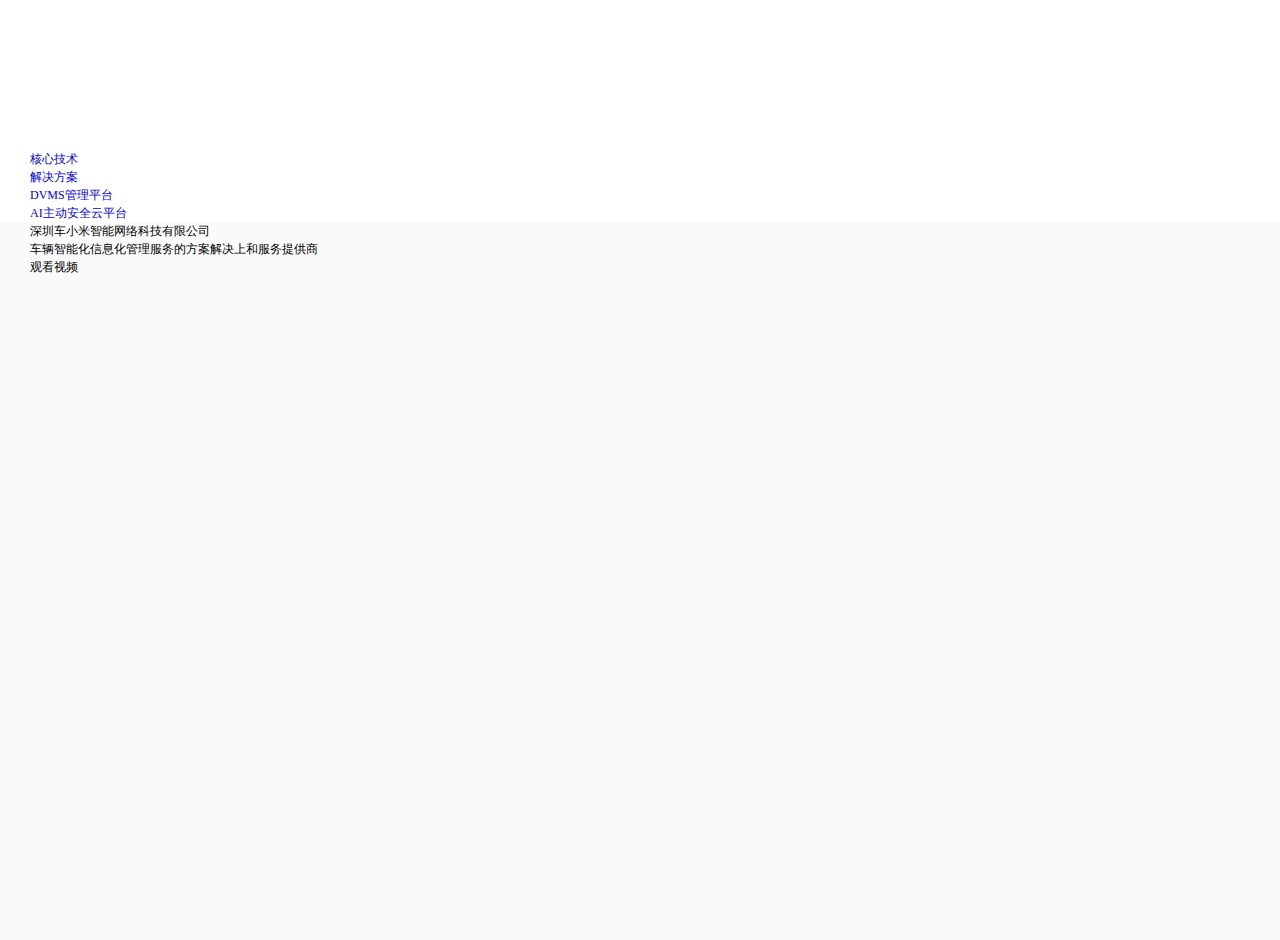
<file: index2.html>
<!DOCTYPE html>
<html>
<head>
	<title></title>
	<meta charset="utf-8">
	<meta name="viewport" content="width=device-width,initial-scale=1,minimum-scale=1,maximum-scale=1,user-scalable=no" />
	<link rel="stylesheet" type="text/css" href="css/base.css"/>
	<link rel="stylesheet" type="text/css" href="css/index.css"/>
	<script src="js/index.js"></script>
	<script src="js/jquery.js"></script>
	 
</head>
<body>
	
		<!--navi start-->
		<div class="navi">
			<div class="w">
				<a href="#">
					<img src="img/logo.png" alt="" />
				</a>
				
				<ul>
					<li><a href="#">核心技术</a></li>
					<li><a href="#">解决方案</a></li>
					<li><a href="#">DVMS管理平台</a></li>
					<li><a href="#">AI主动安全云平台</a></li>
				</ul>
			</div>
		</div>
		<!--navi end-->
		
		<!--video start-->
		<div class="video">
			<div class="w">
				<div class="content">
					<p class="title">深圳车小米智能网络科技有限公司</p>
					<span class="line"></span>
					<p class="des">车辆智能化信息化管理服务的方案解决上和服务提供商</p>
					<span>观看视频</span> <input type="button" />
				</div>
				
				
			</div>
		</div>
		
		<!--video end-->


 

</body>
</html>
</file>
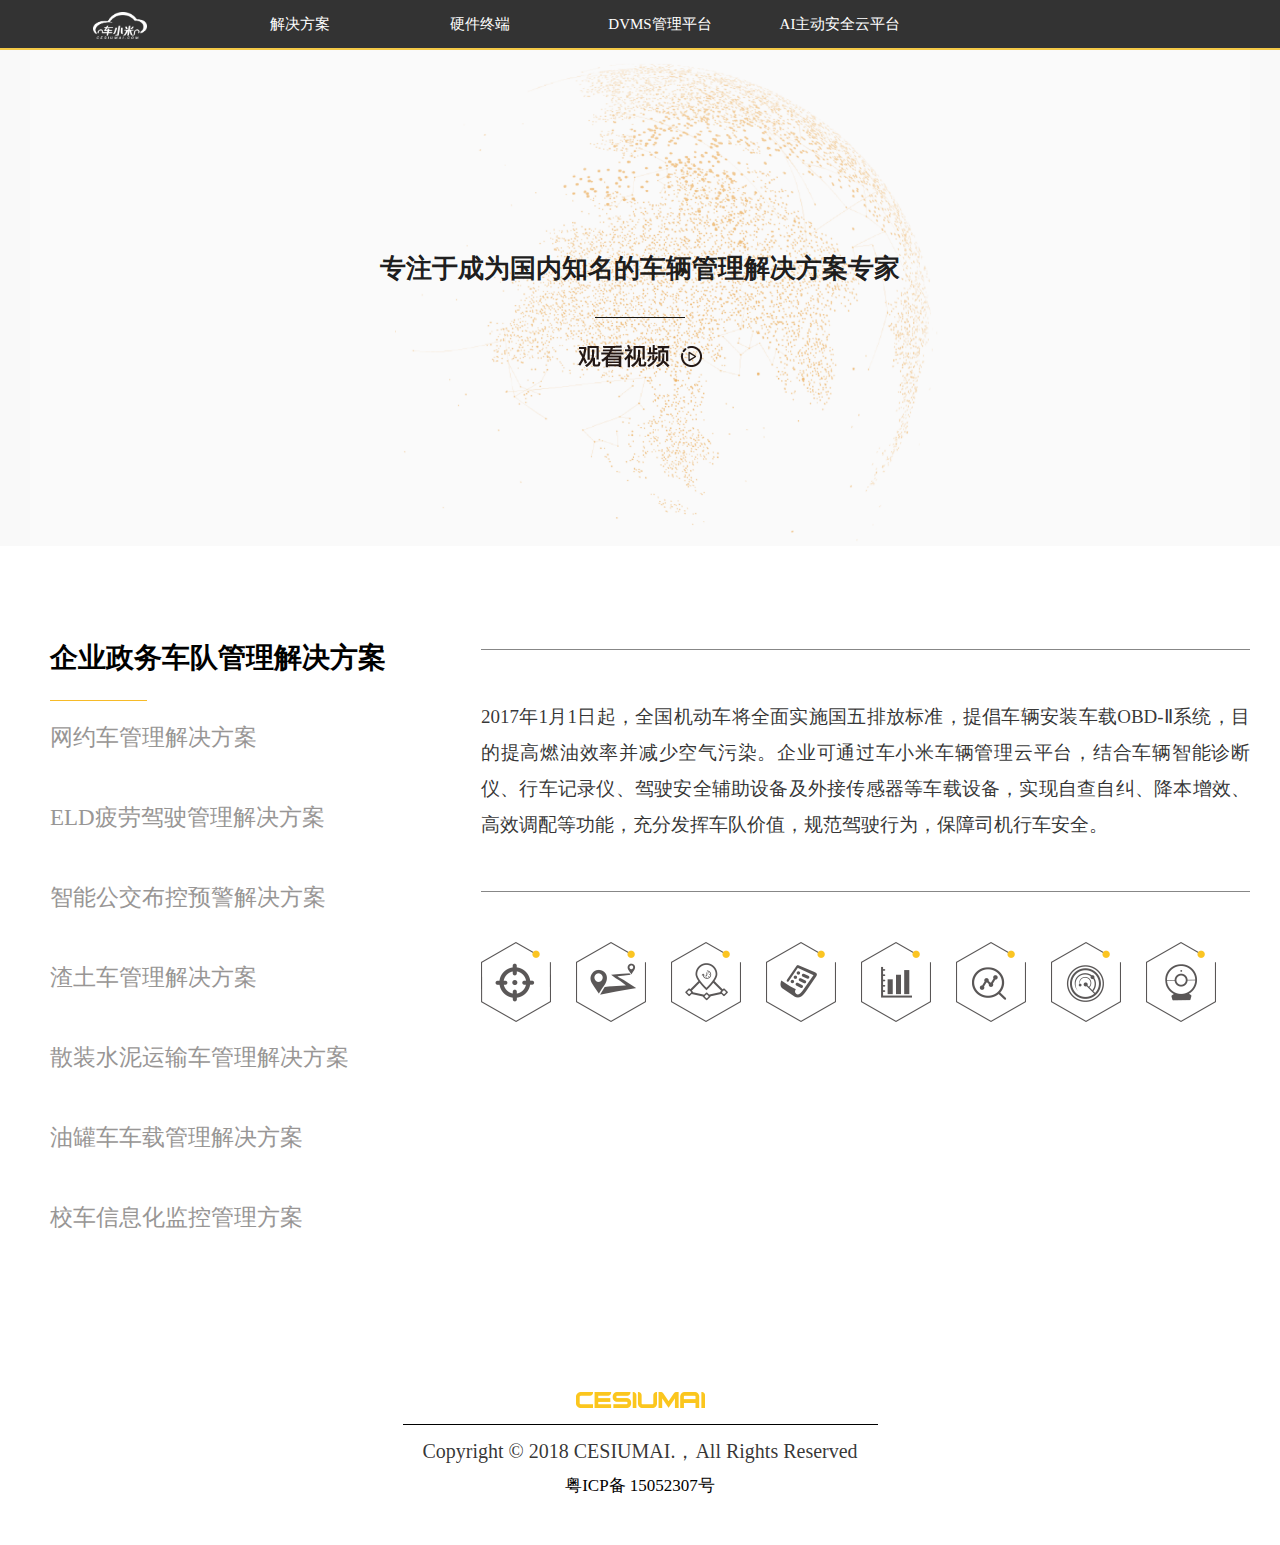
<file: solution.html>
<!DOCTYPE html>
<html>
<head>
	<meta charset="utf-8">
	<title>解决方案</title>
	<link rel="icon"	 href="img/icon.png" />
	<meta name="Description" content="深圳车小米智能网络科技有限公司是一家致力于车载智能硬件开发的公司，我们以深圳市车音网络科技有限公司强大的技术开发实力和语音网络云服务平台为背景，力争把公司打造成为中国最专业的车载服务平台。"/>
	<meta name="viewport" content="width=device-width,initial-scale=1,minimum-scale=1,maximum-scale=1,user-scalable=no" />
	<meta http-equiv="X-UA-Compatible" content="IE=edge,chrome=1">
	<meta name="HandheldFriendly" content="true">

	<link rel="stylesheet" type="text/css" href="css/base.css"/>
 	<link rel="stylesheet" type="text/css" href="css/solution.css"/>
	
	<script src="js/jquery.js"></script>
	<script src="js/solution.js"></script>
	 
</head>
<body>
	 
	 <!--导航栏开始-->
	 <div class="navi-site">
		 <div class="w">
	 		 <ul>
	 		 	<li><a href="index.html"><img src="img/logo.png"></a></li>
	 		 	<li><a href="solution.html">解决方案</a></li>
	 		 	<li><a href="hardware.html">硬件终端</a></li>
	 		 	<li><a href="http://obd.cesiumai.cn/Home" target="_blank">DVMS管理平台</a></li>
	 		 	<li><a href="https://cloud.roadefend.com/" target="_blank">AI主动安全云平台</a></li>
	 		 </ul>
	 	</div>
	 </div>
	 
	 <!--导航栏结束-->
	 
	 <!--移动端导航栏开始-->
	 <div class="navi-m w">
	 	<div class="title">
	 		<img class="show" src="img/menuicon.png" alt="" />
	 		<img class="btn" src="img/xicon.png" alt="" />
	 		<a href="index.html" class="home"><img class="logo" src="img/logo.png" alt="" /></a>
	 	</div>
	 	<div class="menu"> 
	 		<ul>
	 			<li><a href="solution.html">解决方案</a></li>
	 			<li><a href="hardware.html">硬件终端</a></li>
	 			<li><a href="http://obd.cesiumai.cn/Home">DVMS管理平台</a></li>
	 			<li><a href="https://cloud.roadefend.com">AI主动安全云平台</a></li>
	 		</ul>
	 	</div> 
	 </div>
	 <!--移动端导航栏结束-->
	 	
	 <!--视频区域开始-->
	 
	 <div class="playarea">
	 			<i>×️</i>
	 			<video  controls="controls" preload="auto" x5-video-player-type="h5" x5-video-player-fullscreen="true" x-webkit-airplay="true" webkit-playsinline playsinline="true">
	 				<source src="img/video/solution.mp4" type="video/mp4"></source>
	 				<source src="img/video/solution.mp4" type="video/ogg"></source>
	 				<source src="img/video/solution.mp4" type="video/webm"></source>
	 				当前浏览器不支持 
	 				
	 			</video>	
	 </div>
	 		
	 <div class="video">
	 	<div class="w playcontent">
	 		<h1>专注于成为国内知名的车辆管理解决方案专家</h1>
	 		<span></span>
	 		<div class="play"><img src="img/play.png" /></div>
	 		
	 	</div>
	 </div>
	 <!--视频区域结束-->
	 
	 <!--解决方案开始-->
	 <div class="solution w">
	 	<!--左侧列表-->
	 	<div class="list">
	 		<ul>
	 			<li>
	 				<i class="current">企业政务车队管理解决方案</i>
	 				<span class="show"></span>
	 			</li>
	 			<li>
	 				<i>网约车管理解决方案</i>
	 				<span></span>
	 			</li>
	 			<li>
	 				<i>ELD疲劳驾驶管理解决方案</i>
	 				<span></span>
	 			</li>
	 			<li>
	 				<i>智能公交布控预警解决方案</i>
	 				<span></span>
	 			</li>
	 			<li>
	 				<i>渣土车管理解决方案</i>
	 				<span></span>
	 			</li>
	 			<li>
	 				<i>散装水泥运输车管理解决方案</i>
	 				<span></span>
	 			</li>
	 			<li>
	 				<i>油罐车车载管理解决方案</i>
	 				<span></span>
	 			</li>
	 			<li>
	 				<i>校车信息化监控管理方案</i>
	 				<span></span>
	 			</li>
	 			
	 		</ul>
	 	</div>
	 	
	 	<!--右侧内容-->
	 	<div class="content">
	 		<div class="box1">
	 			<p>2017年1月1日起，全国机动车将全面实施国五排放标准，提倡车辆安装车载OBD-Ⅱ系统，目的提高燃油效率并减少空气污染。企业可通过车小米车辆管理云平台，结合车辆智能诊断仪、行车记录仪、驾驶安全辅助设备及外接传感器等车载设备，实现自查自纠、降本增效、高效调配等功能，充分发挥车队价值，规范驾驶行为，保障司机行车安全。</p>
		 		<ul>
		 			<li><img src="img/solution/企业icon1.png"/></li>
		 			<li><img src="img/solution/企业icon2.png"/></li>
		 			<li><img src="img/solution/企业icon3.png"/></li>
		 			<li><img src="img/solution/企业icon4.png"/></li>
		 			<li><img src="img/solution/企业icon5.png"/></li>
		 			<li><img src="img/solution/企业icon6.png"/></li>
		 			<li><img src="img/solution/企业icon7.png"/></li>
		 			<li><img src="img/solution/企业icon8.png"/></li>
		 	 
		 		</ul>
	 		</div>
	 		<div class="box2">
	 			<p>2016年11月交通部颁布《网络预约出租汽车经营服务管理暂行办法》，意味着网约车正式走向合法化，同时也对各省市主管部门提出了监管网约车的需求，车小米凭借过硬的软、硬件研发能力和多年的车辆管理行业经验，积极响应国家政策要求，为网约车管理定制了符合交通部JT/T794-2011，JT/T808-2011北斗兼容车载终端认证；通过公安部GB/T19056-2012行驶记录仪新国标认证；通过交通部JT/T905-2014出租汽车服务管理信息系统标准的车载终端认证；通过交通部JT/T1068-2016网络预约出租汽车服务规范认证的网约车管理解决方案。更好地满足社会公众多样化出行需求，规范自身经营服务行为，保障运营安全和乘客合法权益。</p>
	 			<span></span>
		 		<ul>
		 			<li><img src="img/solution/网约车icon1.png"/></li>
		 			<li><img src="img/solution/网约车icon2.png"/></li>
		 			<li><img src="img/solution/网约车icon3.png"/></li>
		 			<li><img src="img/solution/网约车icon4.png"/></li>
		 			<li><img src="img/solution/网约车icon5.png"/></li>
		 			<li><img src="img/solution/网约车icon6.png"/></li>
		 			<li><img src="img/solution/网约车icon7.png"/></li>
		 			<li><img src="img/solution/网约车icon8.png"/></li>
		 			<li><img src="img/solution/网约车icon9.png"/></li>
		 			<li><img src="img/solution/网约车icon10.png"/></li>
		 			<li><img src="img/solution/网约车icon11.png"/></li>
		 		</ul>
	 		</div>
	 		<div class="box3">
	 			<p>根据美国联邦汽车运输安全局（FMCSA）宣布实行最终条例，要求运输货车和客车全部安装使用电子计程设备（ELD）。车小米研发了符合（FMCSA）标准的ELD疲劳驾驶监控系统，并通过核准成为合格供应商。</p>
	 			<span></span>
		 		<ul>
		 			<li><img src="img/solution/eldicon1.png"/></li>
		 			<li><img src="img/solution/eldicon2.png"/></li>
		 			<li><img src="img/solution/eldicon3.png"/></li>
		 		</ul>
	 		</div>
	 		<div class="box4">
	 			<p>随着人工智能人脸识别技术的高速发展，对特殊人群监控、恐怖分子布防、涉案人员追逃、人员信息核查等人员识别追踪能力就提出了更高的要求，传统的视频监控很难形成有效的实施打击，我司方案采用人脸识别布控作为治安管控的技术支撑手段，通过在社区出入口、车站出入口、道路十字路口等其它人群密集的通道场所建立固定视频人脸卡口或临时移动视频人脸卡口实时布控，形成一个识别各种可疑人员、恐怖分子、涉案出逃人员的一个重要的白名单，通过提示黑名单预警人脸卡口系统。<br><br>

通过与前端摄像机的视频图像对接，利用部署人脸布控平台进行人像特征分析，通过检测对比人脸数据库中的所有已知原型人脸图像来达到辨认身份的目的。通过对目标人员的入库，通过有效的部署，可以全面的应用在人脸布控预警、类群（族群）人脸布控预警、白名单共享人脸库核查身份验证等各场景，从而实现全面的高危人群管控，提升的治安管理手段。实现智能、精准、快速的人脸比对，以及完善的人像大数据分析挖掘应用，实现布控人员的实时监控追踪预警、人员身份快速比对核准、人员历史轨迹追踪的倒查等功能，综合解决公共安全领域中找人、预警、追踪等人员管理监控问题。<br><br>

即通过在入员出入通道部署安装固定高清人脸抓拍摄像机和公共区域部署智能人脸跟踪一体机或利用高清网络摄像机设卡，对经过卡口的人员进行人脸抓拍和对公共区域流动人员的人脸抓拍。智能分析模块仅通过接入的视频流或人脸图片就可以实现实时的人脸识别、人脸抓拍、人脸数据存储，并与人脸黑名单（白名单）库进行实时比对，当发现目标人员时，系统自动发出报警信号，采用多种联动方式通知值班人员。系统集高清人脸图像的抓拍、传输、存储、人像特征的提取和分析识别、自动报警和联网布控等诸多功能于一身，并具有强大的查询功能及强大的通信、联网功能，可广泛应用于重要关卡的行人监控，可与车辆卡口系统一道构筑出具备车辆和行人身份识别的现代治安卡口智能监控系统。<br><br>

系统是基于“神经网络深度学习”理论开发的识别技术，是通过设计出包含数百万相互连接的神经元网络结构，通过学习海量的人脸图像，从而让这个复杂的非线性神经网络具备了判断“两个人脸照片是否同一个人”的能力，这种能力甚至可以超越人眼识别的准确率。</p>
	 			<span></span>
		 		<ul>
		 			<li><img src="img/solution/公交icon1.png"/></li>
		 			<li><img src="img/solution/公交icon2.png"/></li>
		 			<li><img src="img/solution/公交icon3.png"/></li>
		 			<li><img src="img/solution/公交icon4.png"/></li>
		 			<li><img src="img/solution/公交icon5.png"/></li>
		 		</ul>
	 		</div>
	 		<div class="box5">
	 			<p>渣土车现象已经日益困扰着城市管理者，并对市容市貌和广大人民群众的生命财产安全构成了很大的威胁。通过建立渣土车定位管理调度系统，运用BD2/GPS系统平台及BD2/GPS车载终端设备实现对渣土车管理，通过对渣土车监控与识别，增强渣土车信息快速、准确、可靠、统一的管理能力，并对渣土车动态信息实行动态跟踪、监控、识别、管理等功能，提供统一的服务。以BD2/GPS监控数据为依据，实时监控管理渣土车的运行情况，用量化数据评定渣土车的服务质量及服务资格，实现城市渣土车运行、识别、服务、安全、遵章的信息化管理。</p>
	 			<span></span>
		 		<ul>
		 			<li><img src="img/solution/渣土icon1.png"/></li>
		 			<li><img src="img/solution/渣土icon2.png"/></li>
		 			<li><img src="img/solution/渣土icon3.png"/></li>
		 			<li><img src="img/solution/渣土icon4.png"/></li>
		 			<li><img src="img/solution/渣土icon5.png"/></li>
		 			<li><img src="img/solution/渣土icon6.png"/></li>
		 			<li><img src="img/solution/渣土icon7.png"/></li>
		 			<li><img src="img/solution/渣土icon8.png"/></li>
		 			<li><img src="img/solution/渣土icon9.png"/></li>
		 			<li><img src="img/solution/渣土icon10.png"/></li>
		 		</ul>
	 		</div>
	 		<div class="box6">
	 			<p>在散装水泥运输车公司的生产调度、车队管理、搅拌车上，安装运行语音对讲+GPS监控调度系统，通过采用最佳的通信网络，构建一个由公司监管各拌站生产、车辆派遣、作业调度情况，同时协调搅拌站用车、并结合搅拌站现有的水泥配料系统，根据水泥派送单，作业线路，生成一套直观的及时语音调度、精确GPS定位的生产调度系统。<br><br>

随着建筑业的迅猛发展及商品散装水泥运输车政策的出台，给散装水泥运输车生产行业带来前所未有的巨大商机，同时散装水泥运输车生产行业间的竞争也日趋白热化，散装水泥运输车生产商迫切需要应用各种先进、科学的现代化管理手段来保证产品质量，降低生产成本，树立良好的企业形象，以求在市场竞争中再创佳绩。<br><br>

车小米散装水泥运输车解决方案就是在这种市场环境下应运而生。系统通过搅拌车上的PTT+GPS车载设备实现车辆所在群组的高质量语音对讲及准确定位，传输实时信息，调度人员在生产调度中心可以直接语音呼叫车辆并同时可以在施工工程线路或电子地图调度界面上，清楚地了解每辆车的状况，每个任务单的执行情况，轻松自如地控制生产，调配车辆，使传统紧张、盲目的人工调度走向轻松、科学的智能高度。</p>
	 			<span></span>
		 		<ul>
		 			<li><img src="img/solution/水泥icon1.png"/></li>
		 			<li><img src="img/solution/水泥icon2.png"/></li>
		 			<li><img src="img/solution/水泥icon3.png"/></li>
		 			<li><img src="img/solution/水泥icon4.png"/></li>
		 			<li><img src="img/solution/水泥icon5.png"/></li>
		 			<li><img src="img/solution/水泥icon6.png"/></li>
		 		</ul>
	 		</div>
	 		<div class="box7">
	 			<p>油罐车日常运行中常出现司机钻计量误差损耗的空子，运输途中偷盗公司油品，无法及时制止和保存偷盗证据；其次当发生安全事故时，管理人员无法及时了解车辆的现场情况，从而无法做出正确有效的决策和指挥等问题。为解决油罐车运行过程中所遇到的各种难题。车小米为油罐车定制了油罐车车载监控解决方案，有效解决油罐车管理遇到的难题。</p>
	 			<span></span>
		 		<ul>
		 			<li><img src="img/solution/油罐icon1.png"/></li>
		 			<li><img src="img/solution/油罐icon2.png"/></li>
		 			<li><img src="img/solution/油罐icon3.png"/></li>
		 			<li><img src="img/solution/油罐icon4.png"/></li>
		 			<li><img src="img/solution/油罐icon5.png"/></li>
		 			<li><img src="img/solution/油罐icon6.png"/></li>
		 			<li><img src="img/solution/油罐icon7.png"/></li>
		 			<li><img src="img/solution/油罐icon8.png"/></li>
		 			<li><img src="img/solution/油罐icon9.png"/></li>
		 			<li><img src="img/solution/油罐icon10.png"/></li>
		 			<li><img src="img/solution/油罐icon11.png"/></li>
		 			<li><img src="img/solution/油罐icon12.png"/></li>
		 			<li><img src="img/solution/油罐icon13.png"/></li>
		 			<li><img src="img/solution/油罐icon14.png"/></li>
		 			<li><img src="img/solution/油罐icon15.png"/></li>
		 			<li><img src="img/solution/油罐icon16.png"/></li>
		 			<li><img src="img/solution/油罐icon17.png"/></li>
		 			<li><img src="img/solution/油罐icon18.png"/></li>
		 		</ul>
	 		</div>
	 		<div class="box8">
	 			<p>长期以来，校车运营范围广，遍布城乡各地；车辆配置不一，部分车辆没有BD2/GPS，部分车辆即使配布有BD2/GPS，但是由于不是一个标准，各个校车的行驶数据很难整合在一起；再加上车辆在外行驶存在诸多不可控因素，使得调度人员难以监控到车辆的实时位置和车辆状态；驾驶员普遍存在超载超速、随意变道等存在重大安全隐患的驾驶习惯；教育系统没有一个统一的管理平台等，这些问题直接制约了教育系统对校车的安全管理，使教育系统对校车的安全管理有心无力！<br><br>
因校车多、型号不规范、驾驶员资质良莠不齐，管理人员难以系统、清晰、快速地掌握、查询这些信息，致使教育系统在车辆管理、司机管理、安全管理方面投入大量的人力物力，也难以提高校车整体的安全管理。特别是在车辆的行驶状态、驾驶员行为规范、驾驶员历史驾驶资料、意外情况发生等方面的控制上，管理人员明知这些问题非常重要，却无法进行有效地控制。</p>
	 			<span></span>
		 		<ul>
		 			<li><img src="img/solution/校车icon1.png"/></li>
		 			<li><img src="img/solution/校车icon2.png"/></li>
		 			<li><img src="img/solution/校车icon3.png"/></li>
		 			<li><img src="img/solution/校车icon4.png"/></li>
		 			<li><img src="img/solution/校车icon5.png"/></li>
		 			<li><img src="img/solution/校车icon6.png"/></li>
		 			<li><img src="img/solution/校车icon7.png"/></li>
		 			<li><img src="img/solution/校车icon8.png"/></li>
		 			<li><img src="img/solution/校车icon9.png"/></li>
		 			<li><img src="img/solution/校车icon10.png"/></li>
		 			<li><img src="img/solution/校车icon11.png"/></li>
		 			<li><img src="img/solution/校车icon12.png"/></li>
		 			<li><img src="img/solution/校车icon13.png"/></li>
		 			<li><img src="img/solution/校车icon14.png"/></li>
		 			<li><img src="img/solution/校车icon15.png"/></li>
		 		</ul>
	 		</div>
	 	</div>
	 	
	 </div>
	 <!--解决方案结束-->
	
	 
	<!--footer 开始-->
	<div class="footer">
		<img src="img/icons/logo2.png" alt="" />
		<span></span>
		<p>Copyright © 2018 CESIUMAI.，All Rights Reserved</p>
		<a href="http://www.miitbeian.gov.cn/">粤ICP备 15052307号</a>
		<!--<a href="img/video/solution.mp4">播放视频</a>-->
	</div>
	<!--footer 结束-->

</body>
</html>
</file>
<file: css/base.css>
@charset "UTF-8";
/*css 初始化 */
html, body, ul, li, ol, dl, dd, dt, p, h1, h2, h3, h4, h5, h6, form, fieldset, legend, img ,span{ margin:0; padding:0; }
fieldset, img,input,button { border:none; padding:0;margin:0;outline-style:none; }   /*去掉input等聚焦时的蓝色边框*/
ul, ol { list-style:none; }
input { padding-top:0; padding-bottom:0; font-family: "Simhei","宋体";}
select, input { vertical-align:middle;}
select, input, textarea { font-size:12px; margin:0; }
textarea { resize:none; } /*防止拖动*/
img {border:0; vertical-align:middle; }  /*  去掉图片低测默认的3像素空白缝隙，或者用display：block也可以*/
table { border-collapse:collapse; }
body {
    font:12px/150%  simhei Arial,Verdana,"\5b8b\4f53";
    color:#000;
    background:#fff
}
a {text-decoration: none;}
.clearfix:before,.clearfix:after {  /*清楚浮动*/
    content:"";
    display:table;
}
.clearfix:after{clear:both;}
.clearfix{
    *zoom:1;/*IE/7/6*/
}
/*a {color:#666; text-decoration:none; }*/
/*a:hover{color:#C81623;}*/
h1,h2,h3,h4,h5,h6 {text-decoration:none;font-weight:normal;font-size:100%;}  /*设置h标签的大小，设置跟父亲一样大的字体font-size:100%;*/
s,i,em{font-style:normal;text-decoration:none;}
.col-red{color: #C81623!important;}

/*公共类*/
.w {  /*版心 提取 */
    width: 1220px;
    margin:0 auto;
    /*background-color: gray;*/
}

.jz {
	display: flex;
	justify-content: center;
}
.fl {
    float:left
}
.fr {
    float:right
}
.al {
    text-align:left
}
.ac {
    text-align:center
}
.ar {
    text-align:right
}
.hide {
    display:none
}
.font12{ font-size: 12px;}
.font14{ font-size: 14px;}
.font16{ font-size: 16px;}
	
	
/*针对谷歌和火狐全屏的时候显示区域较小的解决办法*/

.fullscreen {
	
	object-fit: fill;
	
}
	
/*公共部分*/
</file>
<file: css/index.css>
html body {
		height: 100%;
	}
	/*导航栏开始*/
	.navi-site {
		
		height: 48px;
		border-bottom: 2px solid #F4C947;
		background: #333;
		
	}
	
	body {
		/*overflow: hidden;*/
	}
	.navi-site .w {
		height: 48px;
		/*background: #C81623;*/
	}
	
	.navi-site .w ul {
		height: 48px;
		width: 100%px;
	}
	
	.navi-site ul li {
		float: left;
		height: 48px;
		width: 180px;
		text-align: center;
		line-height: 48px;
		 
	}
	
	.navi-site ul li img {
		height: 27px;
		width: 54px;
		
	}
	
	.navi-site ul li a {
		display: block;
		color: white;
		font-size: 15px;
		height: 48px;
		width: 100%;
		word-spacing: 2px;
	}

	/*导航栏结束*/
	
	.navi-m {
		display: none;
	}
	
	/*视频区域开始*/
	.video {
		height: 718px;
		width: 100%;
		background: #FAFAFA;
		
	}
 	
	.playcontent {
		height: 718px;
		text-align: center;
		/*background: #F4C947;*/
		overflow: hidden;
		position: relative;
		
		background: url(../img/video-back.png) no-repeat;
		background-size: cover;
 	}
	.playcontent h1 {
		font-size: 39px;
		height: 39px;
		line-height: 39px;
		margin-top: 263px;
		font-family: simhei;
		font-weight: 700;
		color: rgba(0,0,0,.9);;
	}
	
	.playcontent span {
		display: block;
		margin: 0 auto;
		width: 96px;
		height: 25px;
		border-bottom: 1px solid #191813;
		margin-bottom: 26px;
	}
	
	.playcontent p {
		font-size: 19px;
		font-family: simhei;
		color: rgba(0,0,0,.8);
		height: 19px;
		margin-bottom: 26px;
		
	}
	.playcontent .play {
		width: 125px;
		height: 24px;
		cursor: pointer;
		margin: 0 auto;
	}
	
	.playcontent .play img {
		cursor:  pointer;
	}
	
	/*视频播放区域*/
	 .playarea {
		width: 100%;
		height: 100%;
		position: absolute;
 		left: 0px;
		top: 0px;
		background-color: black;
		display: none;
		z-index: 1;
	}
	
	
	 .playarea video {
		/*background: green;*/
		width: 80%;
		height: 70%;
		/*padding-left: 10%;*/
		/*padding-top: 5%;*/
		object-fit: fill;
		/*position: relative;*/
		/*overflow: auto;*/
		margin-left: 10%;
		margin-top: 6%;
		 
	}
	
	 .playarea  i {
		position: absolute;
		width: 40px;
		height: 40px;
		top: 20px;
		left: 20px;
		border-radius: 10px;
		text-align: center;
		line-height: 40px;
		font-size: 40px;
		font-weight: 700;
		font-family: simhei;
		color: rgba(255,255,255,1);
		background-color: rgb(0,0,0,1);
		opacity: 0.6;
		cursor: pointer;

		/*display: none;*/
	}
	
	
	
	 
	
	/*视频区域结束*/

	/*企业介绍开始*/
	.company {
		height: 528px;
		background-color: #FAFAFA;
	}
	.intro {
		height: 528px;
		max-width: 1220px;
		background: url(../img/intro_bg.png) right bottom ;	
		margin: 0 auto;
	}
	.intro .w {
		/*background-color: royalblue;*/
		height: 528px;
		overflow: hidden;
	}
	
	.intro .w h1 {
		font-family: simhei;
		font-size: 30px;
		color: rgba(0,0,0,.9);
		height: 30px;
		line-height: 30px;
		margin-top: 90px;
		font-weight: 700;
		
	}
	
	.intro .w  span {
		display: block;
		height: 25px;
		width: 90px;
		margin-bottom: 25px;
		border-bottom: 1px solid #F2C54C;
	}
	.intro .w p.item1 {
		/*height: 190px;*/
		text-align: justify;
		padding-bottom: 45px;
		font-size: 16px;
		color: rgba(0,0,0,.8);
		line-height: 32px;
	}
	
	.intro .w p.item2 {
		text-align: justify;
		/*height: 165px;*/
		font-size: 16px;
		color: rgba(0,0,0,.8);
		line-height: 32px;
	}
	/*企业介绍结束*/
 
	/*列表展示开始*/
	.list {
		height: 858px;
		/*background: antiquewhite;*/
		overflow: hidden;
	}
	
	.list .list-l {
		width: 430px;
		height: 858px;
		float: left;
		/*background-color: red;*/
		/*overflow: hidden;*/
	}
	
	.list .list-r {
		float: right;
		width: 790px;
		height: 858px;
		/*background-color: gold;*/
		/*position: relative;*/
		/*text-align: center;*/
	}
	
	.list-l div.num {
		width: 190px;
		height: 858px;
		/*margin-top: 71px;*/
		float: left;
		/*overflow: hidden;*/
	}
	
	.list-l div.num span {
		display: block;
		font-size: 40px;
		font-weight: 400;
		font-family: simhei;
		color: rgba(0,0,0,.9);
		height: 27px;
		line-height: 27px;
	}
	
	.list-l div.num span[class=one]{
		font-weight: 700;
	}
	.list-l div.num span.one {
 		margin-top: 102px;
 	}
 	
 	.list-l div.num span.two {
 		margin-top: 148px;
 	}
 	
 	.list-l div.num span.three {
 		margin-top: 151px;
 		margin-bottom: 149px;
 	}
 	
 	
	.list-l ul.content {
		width: 240px;
		margin-top: 71px;
		float: right;
		height: 710px;
	}
	
	.list-l ul.content li {
		height: 88px;
		line-height: 88px;
		font-size: 46px;
		font-weight: 400;
		font-family: simhei;
		/*color: rgba(0,0,0,.9);*/
		color: #ADADAD;
		opacity: .9;
		cursor: pointer;
		position: relative;
	}
	
	 ul.content li span{
		/*display: block;*/
		position: absolute;
		line-height: 0;
		opacity: 0;
		height: 1px;
		width: 97px;
		background-color: #F7BA27;
		left: 0;
		bottom: 0;
		
	} 
	 ul.content span.first {
	 	/*background-color: red;*/
	 	opacity: 1;
	 	
	 }
	 
	.list-l ul.content li:first-child {
		font-weight: 700;
		color: #000;
	}
	.list-r div {
		display: none;
		/*position: relative;*/
		width: 100%;
		height: 858px;
	}
	.list-r .divlistShow {
		display: block;
	}
	.list-r .first img {
		/*position: absolute;*/
		padding-left: 345px;
		padding-top: 178px;
		display: block;
		
	}
	
	.list-r .first p.fir {
		/*position: absolute;*/
		padding-left: 292px;
		height: 19px;
		padding-top: 46px;
		line-height: 19px;
		font-size: 19px;
		font-family: simhei;
		color: rgba(0,0,0,.8);
		
	}
	
	.list-r .first p.sec {
		/*position: absolute;*/
		padding-left: 292px;
		height: 19px;
		padding-top: 10px;
		line-height: 19px;
		font-size: 19px;
		font-family: simhei;
		color: rgba(0,0,0,.8);
		
	}
	
	.list-r .first p.thr {
		/*position: absolute;*/
		padding-left: 292px;
		height: 19px;
		padding-top: 10px;
		line-height: 19px;
		font-size: 19px;
		font-family: simhei;
		color: rgba(0,0,0,.8);
		
	}
	
	/*second*/
 	.list-r .second img {
		/*position: absolute;*/
		padding-left: 201px;
		padding-top: 259px;
		display: block;
		
	}
	
	.list-r .second p.fir {
		/*position: absolute;*/
		padding-left: 238px;
		height: 19px;
		padding-top: 76px;
		line-height: 19px;
		font-size: 19px;
		font-family: simhei;
		color: rgba(0,0,0,.8);
		
	}
	
	.list-r .second p.sec {
		/*position: absolute;*/
		padding-left: 238px;
		height: 19px;
		padding-top: 10px;
		line-height: 19px;
		font-size: 19px;
		font-family: simhei;
		color: rgba(0,0,0,.8);
		
	}
	
	.list-r .second p.thr {
		/*position: absolute;*/
		padding-left: 238px;
		height: 19px;
		padding-top: 10px;
		line-height: 19px;
		font-size: 19px;
		font-family: simhei;
		color: rgba(0,0,0,.8);
		
	}
	
	/*third*/
	 
	.list-r .third img {
		/*position: absolute;*/
		padding-left: 365px;
		padding-top: 152px;
		display: block;
		
	}
	
	.list-r .third p.fir {
		/*position: absolute;*/
		padding-left: 213px;
		height: 19px;
		padding-top: 53px;
		line-height: 19px;
		font-size: 19px;
		font-family: simhei;
		color: rgba(0,0,0,.8);
		
	}
	
	.list-r .third p.sec {
		/*position: absolute;*/
		padding-left: 213px;
		height: 19px;
		padding-top: 10px;
		line-height: 19px;
		font-size: 19px;
		font-family: simhei;
		color: rgba(0,0,0,.8);
		
	}
	
	.list-r .third p.thr {
		/*position: absolute;*/
		padding-left: 213px;
		height: 19px;
		padding-top: 10px;
		line-height: 19px;
		font-size: 19px;
		font-family: simhei;
		color: rgba(0,0,0,.8);
		
	}
	
	/*fourth*/
	 
	.list-r .fourth img {
		/*position: absolute;*/
		padding-left: 350px;
		padding-top: 115px;
		display: block;
		
	}
	
	.list-r .fourth p.fir {
		/*position: absolute;*/
		padding-left: 270px;
		height: 19px;
		padding-top: 48px;
		line-height: 19px;
		font-size: 19px;
		font-family: simhei;
		color: rgba(0,0,0,.8);
		
	}
	
	.list-r .fourth p.sec {
		/*position: absolute;*/
		padding-left: 270px;
		height: 19px;
		padding-top: 10px;
		line-height: 19px;
		font-size: 19px;
		font-family: simhei;
		color: rgba(0,0,0,.8);
		
	}
	
	.list-r .fourth p.thr {
		/*position: absolute;*/
		padding-left: 270px;
		height: 19px;
		padding-top: 10px;
		line-height: 19px;
		font-size: 19px;
		font-family: simhei;
		color: rgba(0,0,0,.8);
		
	}
	/*five*/
	 
	.list-r .five img {
		/*position: absolute;*/
		padding-left: 238px;
		padding-top: 275px;
		display: block;
		
	}
	
	.list-r .five p.fir {
		/*position: absolute;*/
		padding-left: 238px;
		height: 19px;
		padding-top: 100px;
		line-height: 19px;
		font-size: 19px;
		font-family: simhei;
		color: rgba(0,0,0,.8);
		
	}
	
	.list-r .five p.sec {
		/*position: absolute;*/
		padding-left: 238px;
		height: 19px;
		padding-top: 10px;
		line-height: 19px;
		font-size: 19px;
		font-family: simhei;
		color: rgba(0,0,0,.8);
		
	}
	
	.list-r .five p.thr {
		/*position: absolute;*/
		padding-left: 238px;
		height: 19px;
		padding-top: 10px;
		line-height: 19px;
		font-size: 19px;
		font-family: simhei;
		color: rgba(0,0,0,.8);
		
	}
	
	/*six*/
	.list-r .six img {
		/*position: absolute;*/
		padding-left: 373px;
		padding-top: 164px;
		display: block;
		
	}
	
	.list-r .six p.fir {
		/*position: absolute;*/
		padding-left: 234px;
		height: 19px;
		padding-top: 117px;
		line-height: 19px;
		font-size: 19px;
		font-family: simhei;
		color: rgba(0,0,0,.8);
		
	}
	
	.list-r .six p.sec {
		/*position: absolute;*/
		padding-left: 234px;
		height: 19px;
		padding-top: 10px;
		line-height: 19px;
		font-size: 19px;
		font-family: simhei;
		color: rgba(0,0,0,.8);
		
	}
	
	.list-r .six p.thr {
		/*position: absolute;*/
		padding-left: 234px;
		height: 19px;
		padding-top: 10px;
		line-height: 19px;
		font-size: 19px;
		font-family: simhei;
		color: rgba(0,0,0,.8);
		
	}
	
	/*seven*/
 
	.list-r .seven img {
		/*position: absolute;*/
		padding-left: 376px;
		padding-top: 165px;
		display: block;
		
	}
	
	.list-r .seven p.fir {
		/*position: absolute;*/
		padding-left: 240px;
		height: 19px;
		padding-top: 115px;
		line-height: 19px;
		font-size: 19px;
		font-family: simhei;
		color: rgba(0,0,0,.8);
		
	}
	
	.list-r .seven p.sec {
		/*position: absolute;*/
		padding-left: 240px;
		height: 19px;
		padding-top: 10px;
		line-height: 19px;
		font-size: 19px;
		font-family: simhei;
		color: rgba(0,0,0,.8);
		
	}
	
	.list-r .seven p.thr {
		/*position: absolute;*/
		padding-left: 240px;
		height: 19px;
		padding-top: 10px;
		line-height: 19px;
		font-size: 19px;
		font-family: simhei;
		color: rgba(0,0,0,.8);
		
	}
	/*eight*/
	 
	.list-r .eight img {
		/*position: absolute;*/
		padding-left: 351px;
		padding-top: 167px;
		display: block;
		
	}
	
	.list-r .eight p.fir {
		/*position: absolute;*/
		padding-left: 200px;
		height: 19px;
		padding-top: 67px;
		line-height: 19px;
		font-size: 19px;
		font-family: simhei;
		color: rgba(0,0,0,.8);
		
	}
	
	.list-r .eight p.sec {
		/*position: absolute;*/
		padding-left: 200px;
		height: 19px;
		padding-top: 10px;
		line-height: 19px;
		font-size: 19px;
		font-family: simhei;
		color: rgba(0,0,0,.8);
		
	}
	
	.list-r .eight p.thr {
		/*position: absolute;*/
		padding-left: 200px;
		height: 19px;
		padding-top: 10px;
		line-height: 19px;
		font-size: 19px;
		font-family: simhei;
		color: rgba(0,0,0,.8);
		
	}
	
	
	/*列表展示结束*/
	
	/*开始DVMS*/
	.dvms {
		height: 970px;
		text-align: center;
		position: relative;
	}
	
	.dvms h1 {
		
		font-size: 30px;
		line-height: 30px;
		padding-top: 80px;
		font-family: simhei;
		color: rgba(0,0,0,.9);
		font-weight: 700;
		text-align: left;
	 
	}
	
	.dvms span {
		display: block;
		width: 90px;
		height: 1px;
		padding-top: 26px;
		border-bottom: 1px solid #F2C54C;
 		
	}
	
	.dvms img {
		text-align: center;
		padding-top: 46px;
	}
	
	.dvms p:first-letter{
		 color: #F3C54D;
         font-size: 29px;
         font-family: simhei;
	}
	.dvms p {
		font-size: 16px;
		color: rgb(0,0,0,.8);
		height: 20px;
		line-height: 23px;
		text-align: left;
		font-family: simhei;
		
	}
	
	.dvms p.fir {
		width: 492px;
		height: 139px;
		position: absolute;
		left: 150px;
		top: 250px;
 
	}
	
	.dvms p.sec {
		width: 480px;
		height: 180px;
		position: absolute;
		left: 45px;
		bottom: 140px;
 
	}
	
	.dvms p.thr {
		width: 495px;
		height: 103px;
		position: absolute;
		left: 720px;
		bottom: 302px;
 
	}
	/*结束DVMS*/
	
	/*软件技术开始*/
	.soft {
		height: 370px;
		overflow: hidden;
		/*background-color: firebrick;*/
	}
	.soft ul {
		height: 30px;
		width: 1220px;
		margin-top: 100px;
	}
	.soft ul li {
		width: 200px;
		height: 30px;
		float: left;
		text-align: center;
		line-height: 30px;
		font-size: 23px;
		padding-bottom: 24px;
		color: rgba(0,0,0,.8);
		font-weight: 400;
		cursor: pointer;
		position: relative;
		overflow: visible;
		
	}
	.soft ul.title li.so-current {
		color: rgba(0,0,0,.9);
		font-size: 29px;
		font-weight: 700;
	}
	 
	.soft ul li span{
		 
		position: absolute;
		width: 97px;
		height: 1px;
		background: #EEC24B;
		left: 50px;
		bottom: 1px;
		opacity: 0;
	 
	}
	
	.soft ul li:first-child span{
		opacity: 1;
	}
	
	.soft div {
		height: 270px;
		padding-top: 66px;
		display: none;
	}
	
	.soft div.first {
		display: block;
	}
	
	.soft div img {
		width: 60px;
		float: left;
		padding-left: 60px;
	}
	.soft div p {
		font-size: 19px;
		line-height: 30px;
		color: rgba(0,0,0,.8);
		font-family: simhei;
		padding-left: 150px;
		height: 200px;
 	}
	
	.soft div p.two {
  	}
	
	.soft div.three img {
		/*padding-top: 16px;*/
 	}
	
	.soft div p.four {
		padding-top: 13px;
 	}
	
	.soft div p.five {
 	}
	
	.soft div p.six {
 	}
	/*软件技术结束*/
	
 	/*联系开始*/
 	.contact {
 		height: 310px;
 		background-color: #FAFAFA;
 	}
 	.contact .w {
 		height: 410px;
 	}
 	.contact p {
 		height: 26px;
 		padding-top: 53px;
 		text-align: center;
 		font-family: simhei;
 		font-size: 23px;
 		font-weight: 700;
 		
 	}
 	
 	.contact .line {
 		display: block;
 		padding-top: 26px;
 		height: 1px;
 		width: 80px;
 		margin: 0 auto;
 		border-bottom: 1px solid #F2C54C;
 	}
 	
 	.contact ul {
 		height: 81px;
 		padding-top: 75px;
 	}
 	
 	.contact ul li {
 		width: 50%;
 		height: 61px;
 		float: left;
 		text-align: center;
 	}
 	
 	.contact ul li span {
 		display: block;
 		padding-top: 13px;
 		color: rgba(0,0,0,.8);
 		font-size: 15px;
 	}
 	/*联系结束*/
 	
	/*地图开始*/
	.map {
		/*height: 670px;*/
		
		max-width: 1920px;
		width: 100%;
		margin: 0 auto;
		overflow: hidden;
		/*background: url(../img/地图.png) no-repeat left top;*/
		 
   		 /*height:40%;*/
    /*background-size:cover*/
	}
	.map img {
		width: 100%;
	}
	/*地图结束*/
	
	/*footer 开始*/
	.footer {
		text-align: center;
	}
	 .footer img {
	 	display: block;
	 	width: 129px;
	 	height: 16px;
	 	margin: 0 auto;
	 	padding-top: 40px;
	 }
	 
	 .footer span {
	 	display: block;
		padding-top: 15px;
		width: 475px;
		height: 1px;
		border-bottom: 1px solid #000;
		margin: 0 auto;
	 }
	 
	 .footer p {
	 	color: rgba(0,0,0,.8);
	 	font-size: 20px;
	 	line-height: 20px;
	 	padding-top: 16px;
	 	padding-bottom: 15px;
	 	
	 }
	 
	 .footer a {
	 	text-decoration: none;
	 	color: #000000;
	 	font-size: 17px;
	 	line-height: 20px;
	 	padding-bottom: 50px;
	 	
	 }
	/*footer 结束 a29 16*/
 
	 




/*=========================分割线====================*/

 
/*plus*/
@media screen and (max-width: 767px) {
	.w {
		background-color: #fff;
		/*width: 375px;*/
		width: 99%;
	}
	
	html body {
		height: 100%;
	}
	
	.navi-site {
		display: none;
	}
	
	/*移动导航开始*/
	.navi-m {
		display: block;
		position: fixed;
		width: 100%;
		left: 0;
		top: 0;
	}
	
	.navi-m {
		height: 37px;
		/*background-color: red;*/ 
		border-bottom: 1px solid #F2C846;
		/*position: relative;*/
		z-index: 2;
	}
	
	.navi-m .title {
		height: 100%;
		background-color: #000000;
		position: relative;
	}
	
	.navi-m .title .show {
		position: absolute;
		width: 15px;
		height: 12px;
		left: 0px;
		padding-left: 20px;
		top: 0px;
		padding-top: 13px;
		/*background-color: blue;*/
		padding-bottom: 12px;
		padding-right: 20px;
		
	}
	
	.navi-m .btn {
		position: absolute;
		width: 13px;
		height: 13px;
		left: 0px;
		padding-left: 20px;
		top: 0px;
		padding-top: 13px;
		padding-bottom: 12px;
		padding-right: 20px;
		/*background-color: red;*/
		display: none;
		
	}
	.navi-m .title .home {
		display: block;
		margin: 0 auto;
		/*padding-top: 10px;*/
		width: 37px;
		line-height: 37px;
		
	}
	.navi-m .title .logo {
		 
		display: block;
		margin: 0 auto;
		padding-top: 10px;
		width: 37px;
		line-height: 37px;
		
	}
	
	.navi-m .menu  {
		background: #000000;
		display: none;
		position: relative;
		z-index: 2;
	}
	
	.navi-m .menu  ul {
		/*background: #000000;*/
		height: 179px;
		padding: 8px 0;
		
	}
	
	.navi-m .menu ul li {
		height: 40px;
		line-height: 40px;
		margin:0 40px;
		/*width: 100%;*/
		
		font-family: simhei;
		border-bottom:  1px solid #282828;
		cursor: pointer;
	}
	
	.navi-m .menu ul li:last-child {
		border: none;
	}
	
	.navi-m .menu ul li a {
		font-size: 15px;
		color: #fff;;
		/*background-color: green;*/
		display: block;
		width: 100%;
		/*padding-right: 80px;*/
		
	}
	 
	/*移动导航结束*/
	/*视频区域开始*/
	.video {
		height: 556px;
		width: 100%;
		margin-top: 40px;
	}
 	
	.playcontent {
		height: 100%;
		text-align: center;
		/*background: #F4C947;*/
		overflow: hidden;
		position: relative;
		background: url(../img/video-back.png) no-repeat  center;
		background-size: contain;
 	}
	.playcontent h1 {
		font-size: 20px;
		height: 20px;
		line-height: 20px;
		margin-top: 195px;
		font-family: simhei;
		font-weight: 700;
		color: rgba(0,0,0,.9);;
	}
	
	.playcontent span {
		display: block;
		margin: 0 auto;
		width: 45px;
		height: 13px;
		border-bottom: 1px solid #191813;
		margin-bottom: 13px;
	}
	
	.playcontent p {
		font-size: 10px;
		font-family: simhei;
		color: rgba(0,0,0,.8);
		height: 12px;
		margin-bottom: 24px;
		
	}
	.playcontent .play {
		width: 62px;
		/*height: 12px;*/
		cursor: pointer;
		margin: 0 auto;
	}
	
	.playcontent .play img {
		width: 62px;
		cursor:  pointer;
	}
	
	/*视频播放区域*/
	 .playarea {
		width: 100%;
		height: 100%;
		position: absolute;
 		left: 0px;
		top: 0px;
		background-color: black;
		display: none;
		z-index: 1;
	}
	
	
	 .playarea video {
		/*background: yellow;*/
		width: 100%;
		height: auto;
		/*padding-left: 10%;*/
		/*padding-top: 5%;*/
		object-fit: fill;
		/*position: relative;*/
		/*overflow: auto;*/
		margin-left: 0%;
		margin-top: 30%;
	}
	
	 .playarea  i {
		position: absolute;
		width: 40px;
		height: 40px;
		top: 10%;
		left: 20px;
		border-radius: 10px;
		text-align: center;
		line-height: 40px;
		font-size: 40px;
		font-weight: 700;
		font-family: simhei;
		color: rgba(255,255,255,1);
		background-color: rgb(0,0,0,1);
		opacity: 0.6;
		cursor: pointer;
		display: none;
		/*display: none;*/
	}
	
	
	
	 
	
	/*视频区域结束*/

	/*企业介绍开始*/
	.company {
		/*height: 528px;*/
		background-color: #FAFAFA;
		border: 1px solid #FAFAFA ;
		height: auto;
	}
	.intro {
  		background: url(../img/intro_bg.png) right bottom ;	
		margin: 0 auto;
		height: auto;
	}
	 	
	.intro .w h1 {
		font-family: simhei;
		font-size: 15px;
		color: rgba(0,0,0,.9);
		height: 15px;
		line-height: 15px;
		margin-top: 45px;
		margin-left: 40px;
		font-weight: 700;
		
	}
	
	.intro .w  span {
		display: block;
		height: 13px;
		width: 45px;
		margin-bottom: 13px;
		margin-left: 40px;
		border-bottom: 0.5px solid #F2C54C;
	}
	.intro .w p.item1 {
		/*height: 190px;*/
		margin-bottom: 26px;
		padding:0 40px;
		font-size: 10px;
		color: rgba(0,0,0,.8);
		line-height: 18px;
		text-align: justify;
	}
	
	.intro .w p.item2 {
		/*height: 165px;*/
		padding:0 40px;
		font-size: 10px;
		color: rgba(0,0,0,.8);
		line-height: 18px;
		text-align: justify;
		margin-bottom: 150px;
	}
	/*企业介绍结束*/
 
	/*列表展示开始*/
	.list {
		/*height: 40px;*/
		/*background: pink;*/
		overflow: hidden;
		/*width: 100%;*/
		height: auto;
		
	}
	
	.list .list-l {
		width: 97%;
		height: 196px;
		overflow: hidden;
		
		/*float: left;*/
		/*background-color: red;!important*/
		margin: 0 auto;
 	}
	
	.list .list-r {
		/*float: right;*/
		width: 100%;
		/*height: 465px;*/
		height: auto;
		text-align: center;
 
	}
	
 	.list .list-l div.num {
		width: 200%;
		height: 155px;
		margin-left: 40px;
		/*background-color: yellow;*/
		font-size: 0;
		border: 1px solid #fff;
	}
	
	.list .list-l div.num span {
		display: inline-block;
		font-size: 28px;
		font-weight: 400;
		font-family: simhei;
		color: rgba(0,0,0,.9);
		height: 33px;
		line-height: 33px;
		/*background: green;*/
	 
		padding-top: 68px;
		padding-bottom: 55px;
	}
	
	.list-l div.num span[class=one]{
		font-weight: 700;
	}
	.list-l div.num span.one {
 		margin-top: 0px;
 		
 	}
 	
 	.list-l div.num span.two {
 		margin-top: 1px;
 		padding-left: 120px;
 	}
 	
 	.list-l div.num span.three {
 		margin-top: 0px;
 		padding-left: 115px;
 	}
 	
 	.list-l div.num span.four {
 		margin-top: 0px;
 		padding-left: 142px;
 	}
 	
 	
	.list .list-l ul.content {
		width: 350%;
		height: 42px;
		margin: 0 0 0 40px;
		/*margin-left: 40px;*/
		float: left;
		overflow: hidden;
		/*height: 710px;*/
		/*background: darkorchid;*/
		/*margin-left: -200px;*/
		 
	}
	
	.list-l ul.content li {
		height: 42px;
		float: left;
		cursor: pointer;
		position: relative;
		padding-right:40px;
		/*background-color: orchid;*/
		/*overflow: auto;*/
	}
	.list-l ul.content li i {
		display: block;
		width: auto;
		line-height: 16px;
		font-size: 16px;
		font-weight: 400;
		font-family: simhei;
		color: rgba(0,0,0,.9);
	}
	
	 
	
	 ul.content li span{
		/*display: block;*/
		position: absolute;
		line-height: 0;	
		opacity: 0;
		height: 1px;
		width: 50px;
		background-color: #F7BA27;
		/*left: 0;*/
		bottom: 3px; 
		
	} 
	ul.content li:first-child i {
	 	/*background-color: red;*/
	 	/*opacity: 1;*/
	 	font-weight: 700;
	 }
	 ul.content span.first {
	 	/*background-color: red;*/
	 	opacity: 1;
	 }
	 
	.list-l ul.content li:first-child {
		font-weight: 700;
	}
	.list-r div {
		display: none;
		position: relative;
		width: 100%;
		/*height: 840px;*/
		height: auto;
	}
	.list-r .divlistShow {
		display: block;
		height: auto;
	}
	
	 
	.list-r .first img {
		/*position: absolute;*/
		padding: 0;
		display: block;
		width: 135px;
		margin: 0 auto;
		padding-top: 65px;
	
	}
	
	.list-r .first p.fir {
		/*position: absolute;*/
		padding-left: 28%;
		height: 19px;
		padding-top: 46px;
		line-height: 17px;
		font-size: 12px;
		font-family: simhei;
		color: rgba(0,0,0,.8);
		padding: 0;
		margin: 0 auto;
		padding-top: 25px;
		padding-left: 40px;
		/*text-align: left;*/
		
	}
	
	.list-r .first p.sec {
		/*position: absolute;*/
		padding-left: 28%;
		height: 19px;
		padding-top: 10px;
		line-height: 17px;
		font-size: 12px;
		font-family: simhei;
		color: rgba(0,0,0,.8);
		padding: 0;
		margin: 0 auto;
		/*text-align: left;*/
		padding-top: 8px;
		padding-left: 40px;
		
	}
	 
	
	/*second*/
 	.list-r .second img {
		/*position: absolute;*/
		/*padding-left: 25%;*/
		/*padding-top: 259px;*/
		padding: 0;
		width: 65%;
		display: block;
		padding-top: 65px;
		margin: 0 auto;
		
	}
	
	.list-r .second p.fir {
		/*position: absolute;*/
		padding:0;
		height: 19px;
		padding-top: 36px;
		line-height: 19px;
		font-size: 12px;
		font-family: simhei;
		color: rgba(0,0,0,.8);
		text-align: center;
		padding-top: 65px;
		
	}
	
	.list-r .second p.sec {
		/*position: absolute;*/
		height: 19px;
 		line-height: 19px;
		font-size: 12px;
		font-family: simhei;
		color: rgba(0,0,0,.8);
		padding: 0;
		text-align: center;
		padding-top: 8px;
		
	}
	
 
	/*third*/
	 
	.list-r .third img {
		/*position: absolute;*/
		display: block;
		width: 35%;
 		padding: 0;
		padding-top: 65px;	
		margin: 0 auto;
		
		
	}
	
	.list-r .third p.fir {
		/*position: absolute;*/
		padding-left: 25%;
		height: 19px;
		padding-top: 50px;
		line-height: 19px;
		font-size: 11px;
		font-family: simhei;
		color: rgba(0,0,0,.8);
		padding: 0;
		padding-top: 65px;
		text-align: center;
		
	}
	
	.list-r .third p.sec {
		/*position: absolute;*/
		padding-left: 25%;
		height: 19px;
		padding-top: 30px;
		line-height: 19px;
		font-size: 11px;
		font-family: simhei;
		color: rgba(0,0,0,.8);
		padding: 0;
		padding-top: 8px;
		text-align: center;
		
	}
	
	.list-r .third p.thr {
		/*position: absolute;*/
		padding-left: 25%;
		height: 19px;
		padding-top: 10px;
		line-height: 19px;
		font-size: 11px;
		font-family: simhei;
		color: rgba(0,0,0,.8);
		padding: 0;
		padding-top: 8px;
		text-align: center;
		
	}
	
	/*fourth*/
	 
	.list-r .fourth img {
		/*position: absolute;*/
		/*padding-left: 27%;
		padding-top: 115px;*/
		/*width: 50%;*/
		display: block;
		width: 30%;
		padding: 0;
		padding-top: 65px;
		margin: 0 auto;
		
	}
	
	.list-r .fourth p.fir {
		/*position: absolute;*/
		padding-left: 27%;
		height: 19px;
		padding-top: 48px;
		line-height: 19px;
		font-size: 11px;
		font-family: simhei;
		color: rgba(0,0,0,.8);
		padding: 0;
		padding-top: 65px;
		text-align: center;
		
	}
	
	.list-r .fourth p.sec {
		/*position: absolute;*/
		padding-left: 27%;
		height: 19px;
		padding-top: 10px;
		line-height: 19px;
		font-size: 11px;
		font-family: simhei;
		color: rgba(0,0,0,.8);
		padding: 0;
		padding-top: 8px;
		text-align: center;
		
	}
	 
	/*five*/
	 
	.list-r .five img {
		/*position: absolute;*/
		width: 45%;
		padding-left: 26%;
		padding-top: 315px;
		display: block;
		padding: 0px;
		padding-top: 65px;
		/*text-align: center;*/
		margin: 0 auto;;
		
	}
	
	.list-r .five p.fir {
		/*position: absolute;*/
		padding-left: 20%;
		height: 19px;
		padding-top: 30px;
		line-height: 19px;
		font-size: 11px;
		font-family: simhei;
		color: rgba(0,0,0,.8);
		padding: 0;
		padding-top: 65px;
		text-align: center;
		
	}
	
	.list-r .five p.sec {
		/*position: absolute;*/
		padding-left: 20%;
		height: 19px;
		padding-top: 10px;
		line-height: 19px;
		font-size: 11px;
		font-family: simhei;
		color: rgba(0,0,0,.8);
		padding: 0;
		padding-top: 8px;
		text-align: center;
		
	}
	
	.list-r .five p.thr {
		/*position: absolute;*/
		padding-left: 20%;
		height: 19px;
		padding-top: 10px;
		line-height: 19px;
		font-size: 11px;
		font-family: simhei;
		color: rgba(0,0,0,.8);
		padding: 0;
		padding-top: 8px;
		text-align: center;
		
	}
	
	/*six*/
	.list-r .six img {
		/*position: absolute;*/
		padding-left: 28%;
		padding-top: 194px;
		display: block;
		width: 25%;
		padding: 0;
		padding-top: 65px;
		margin: 0 auto;
		
	}
	
	.list-r .six p.fir {
		/*position: absolute;*/
		padding-left: 22%;
		height: 19px;
		padding-top: 17px;
		line-height: 19px;
		font-size: 11px;
		font-family: simhei;
		color: rgba(0,0,0,.8);
		padding: 0;
		padding-top: 65px;
		text-align: center;
		
	}
	
	.list-r .six p.sec {
		/*position: absolute;*/
		padding-left: 22%;
		height: 19px;
		padding-top: 10px;
		line-height: 19px;
		font-size: 11px;
		font-family: simhei;
		color: rgba(0,0,0,.8);
		padding: 0;
		padding-top: 8px;
		text-align: center;
		
	}
	
 
	
	/*seven*/
 
	.list-r .seven img {
		/*position: absolute;*/
		padding-left: 26%;
		padding-top: 195px;
		display: block;
		padding: 0;
		width: 25%;
		padding: 0;
		padding-top: 65px;
		/*text-align: center;*/
		margin: 0 auto;
		
	}
	
	.list-r .seven p.fir {
		/*position: absolute;*/
		padding-left: 22%;
		height: 19px;
		padding-top: 15px;
		line-height: 19px;
		font-size: 11px;
		font-family: simhei;
		color: rgba(0,0,0,.8);
		padding: 0;
		padding-top: 65px;
		text-align: center;
		
	}
	
	.list-r .seven p.sec {
		/*position: absolute;*/
		padding-left: 22%;
		height: 19px;
		padding-top: 10px;
		line-height: 19px;
		font-size: 11px;
		font-family: simhei;
		color: rgba(0,0,0,.8);
		padding: 0;
		padding-top: 8px;
		text-align: center;
		
	}
	
	.list-r .seven p.thr {
		/*position: absolute;*/
		padding-left: 22%;
		height: 19px;
		padding-top: 10px;
		line-height: 19px;
		font-size: 11px;
		font-family: simhei;
		color: rgba(0,0,0,.8);
		padding: 0;
		padding-top: 8px;
		text-align: center;
		
	}
	/*eight*/
	 
	.list-r .eight img {
		/*position: absolute;*/
		width: 35%;
		display: block;
		padding: 0;
		padding-top: 65px;
		margin: 0 auto;
		
	}
	
	.list-r .eight p.fir {
		/*position: absolute;*/
		padding-left: 10%;
		height: 19px;
		padding-top: 15px;
		line-height: 19px;
		font-size: 11px;
		font-family: simhei;
		color: rgba(0,0,0,.8);
		padding: 0;
		padding-top: 65px;
		text-align: center;
		
	}
	
	.list-r .eight p.sec {
		/*position: absolute;*/
		padding-left:10%;
		height: 19px;
		padding-top: 10px;
		line-height: 19px;
		font-size: 11px;
		font-family: simhei;
		color: rgba(0,0,0,.8);
		padding: 0;
		padding-top: 8px;
		text-align: center;
		
	}
	
	.list-r .eight p.thr {
		/*position: absolute;*/
		padding-left: 10%;
		height: 19px;
		padding-top: 10px;
		line-height: 19px;
		font-size: 11px;
		font-family: simhei;
		color: rgba(0,0,0,.8);
		padding: 0;
		padding-top: 8px;
		text-align: center;
		
	}
	
	
	/*列表展示结束*/
	
	/*开始DVMS*/
	.dvms {
		height: auto;
		text-align: center;
		/*position: relative;*/
	}
	
	.dvms h1 {
		
		font-size: 11px;
		line-height: 22px;
		height: 22px;
		padding-top: 70px;
		padding-left: 40px;
		font-family: simhei;
		color: rgba(0,0,0,.9);
		font-weight: 700;
		text-align: left;
	 
	}
	
	.dvms span {
		display: block;
		width: 45px;
		height: 1px;
		padding-top: 13px;
		margin-left: 40px;
		border-bottom: 1px solid #F2C54C;
 		
	}
	
	.dvms img {
		/*display: block;*/
		box-sizing: border-box;
		width: 100%;
		padding-top: 25px;
		padding-left: 35px;;
		padding-right: 35px;
		
	}
	
	.dvms p:first-letter{
		 color: #F3C54D;
         font-size: 14px;
         font-family: simhei;
	}
	.dvms p {
		font-size: 8px;
		color: rgb(0,0,0,.8);
		/*height: 20px;*/
		line-height: 14px;
		text-align: justify;
		font-family: simhei;
		
		/*margin: 0 auto;*/
		/*width: 100%;*/
		/*margin: 0 40px;*/
	}
	
	.dvms p.fir {
		/*width:100%;*/
		position: static;
		width: 100%;
		padding: 0 40px;
		padding-top: 25px;
		box-sizing: border-box;
		 /*width: 30%;*/
		height: auto;
		 
 
	}
	
	.dvms p.sec {
		width:100%;
		position: static;
		padding: 0 40px;
		box-sizing: border-box;
 		padding-top: 25px;
 		height: auto;
	}
	
	.dvms p.thr {
		width:100%;
		position: static;
		padding-left: 40px;
		padding-right: 40px;
		box-sizing: border-box;
		margin-top: 12px;
 
	}
	/*结束DVMS*/
	
	/*软件技术开始*/
	.soft {
		height: auto;
		overflow: hidden;
		width: 90%;
		/*background: red;*/
		/*background-color: firebrick;*/
	}
	.soft ul {
		height: 30px;
		width: 400%;
		/*width: auto;*/
		margin-top: 48px;
		margin-left: 10px;
	}
	.soft ul li {
		width: auto;
		height: 30px;
		float: left;
		text-align: center;
		line-height: 14px;
		font-size: 15px;
		/*padding-bottom: 24px;*/
		padding: 0 20px;
		color: #D8D8D8;
		font-weight: 400;
		cursor: pointer;
		position: relative;
		overflow: visible;
		
	}
	.soft ul.title li.so-current {
		color: rgba(0,0,0,.9);
		font-size: 16px;
		font-weight: 700;
	}
	 
	.soft ul li span{
		 
		position: absolute;
		width: 48px;
		height: 1px;
		background: #EEC24B;
		left: 20px;
		bottom: 1px;
		opacity: 0;
	 
	}
	
	.soft ul li:first-child span{
		opacity: 1;
	}
	
	.soft div {
		height: auto;
		padding-top: 25px;
		display: none;
		/*background-color: orange;*/
		overflow: hidden;
		margin: 0 auto;
	}
	
	.soft div.first {
		display: block;
	}
	
	.soft div img {
		
		/*display: inline-block;*/
		width: 30px;
		height: auto;
		/*float: left;*/
		/*float: auto;*/
		padding-left: 10px;
		padding-right: 10px;
		padding-bottom: 90px;
		/*vertical-align: top;*/ 
		
	}
	.soft div p {
		font-size: 10px;
		height: auto;
		padding: 0;
		margin: 0;
		margin-top: -5px;
		line-height: 18px;
	 	text-align: justify;
		color: rgba(0,0,0,.8);
		font-family: simhei;
		/*float: right;*/
		padding-right: 10px;
		padding-left: 10px;
	 
 	}
	
	.soft div p.two {
  	}
	
	.soft div.three img {
		/*padding-top: 16px;*/
 	}
	
	.soft div p.four {
		padding-top: 2px;
 	}
	
	.soft div p.five {
 	}
	
	.soft div p.six {
 	}
	/*软件技术结束*/
	
 	/*联系开始*/
 	.contact {
 		height: auto;
 		background-color: #FAFAFA;
 	}
 	.contact .w {
 		height: auto;
 	}
 	.contact p {
 		height: 13px;
 		padding-top: 40px;
 		text-align: center;
 		font-family: simhei;
 		font-size: 13px;
 		font-weight: 700;
 		
 	}
 	
 	.contact .line {
 		display: block;
 		padding-top: 13px;
 		height: 1px;
 		width: 45px;
 		margin: 0 auto;
 		border-bottom: 1px solid #F2C54C;
 	}
 	
 	.contact ul {
 		height: 40px;
 		padding-top: 37px;
 		padding-bottom: 45px;
 	}
 	
 	.contact ul li {
 		width: 50%;
 		height: 40px;
 		float: left;
 		text-align: center;
 		line-height: 40px;
 	}
 	
 	.contact ul li img {
 		width: 30px;
 	}
 	
 	.contact ul li span {
 		display: block;
 		padding-top: 10px;
 		color: rgba(0,0,0,.8);
 		font-size: 8px;
 		line-height: 8px;
 	}
 	/*联系结束*/
 	
	/*地图开始*/
	.map {
		/*height: 670px;*/
		/*max-width: 1920px;*/
		width: 100%;
		margin: 0 auto;
		/*overflow: hidden;*/
		/*background: url(../img/地图.png) no-repeat left top;*/
		
	}
	/*地图结束*/
	
	/*footer 开始*/
	.footer {
		text-align: center;
	}
	 .footer img {
	 	display: block;
	 	width: 65px;
	 	height: auto;
	 	margin: 0 auto;
	 	padding-top: 20px;
	 }
	 
	 .footer span {
	 	display: block;
		padding-top: 7px;
		width: 240px;
		height: 1px;
		border-bottom: 1px solid #928F90;
		margin: 0 auto;
	 }
	 
	 .footer p {
	 	color: #565656;
	 	font-size: 6px;
	 	line-height: 10px;
	 	height: 14px;
	 	padding-top: 14px;
	 	padding-bottom: 5px;
	 	
	 }
	 
	 .footer a {
	 	text-decoration: none;
	 	color: #000000;
	 	font-size: 8px;
	 	line-height: 20px;
	 	padding-bottom: 30px;
	 	
	 }
	/*footer 结束 a29 16*/
 
	
}

/*ipad*/
@media screen and (min-width:768px) and (max-width: 1220px) {
	.w {
		/*background-color: darkred;*/
		width: 750px;
	}
	
		
	html body {
		height: 100%;
	}
	/*导航栏开始*/
	.navi-site {
		
		height: 48px;
		border-bottom: 2px solid #F4C947;
		background: #333;
		
	}
	 
	.navi-site .w {
		height: 48px;
		/*background: #C81623;*/
	}
	
	.navi-site .w ul {
		height: 48px;
		width: 100%px;
	}
	
	.navi-site ul li {
		float: left;
		height: 48px;
		width: 20%;
		/*border-right: 2px solid #000;*/
		text-align: center;
		line-height: 48px;
		 
	}
	
	.navi-site ul li img {
		height: 27px;
		width: 54px;
		
	}
	
	.navi-site ul li a {
		display: block;
		color: white;
		font-size: 13px;
		height: 48px;
		width: 100%;
	}

	/*导航栏结束*/
	
	/*视频区域开始*/
	.video {
		height: 718px;
		width: 100%;
	}
 	
	.playcontent {
		height: 718px;
		text-align: center;
		/*background: #F4C947;*/
		overflow: hidden;
		position: relative;
		background: url(../img/video-back.png) no-repeat  center;
		background-size: contain;
 	}
	.playcontent h1 {
		font-size: 34px;
		height: 39px;
		line-height: 39px;
		margin-top: 263px;
		font-family: simhei;
		font-weight: 700;
		color: rgba(0,0,0,.9);;
	}
	
	.playcontent span {
		display: block;
		margin: 0 auto;
		width: 96px;
		height: 25px;
		border-bottom: 1px solid #191813;
		margin-bottom: 26px;
	}
	
	.playcontent p {
		font-size: 17px;
		font-family: simhei;
		color: rgba(0,0,0,.8);
		height: 19px;
		margin-bottom: 26px;
		
	}
	.playcontent .play {
		width: 125px;
		height: 24px;
		cursor: pointer;
		margin: 0 auto;
	}
	
	.playcontent .play img {
		cursor:  pointer;
	}
	
	/*视频播放区域*/
	 .playarea {
		width: 100%;
		height: 100%;
		position: absolute;
 		left: 0px;
		top: 0px;
		background-color: black;
		display: none;
		z-index: 2;
	}
	
	
	 .playarea video {
		/*background: yellow;*/
		width: 80%;
		height: 80%;
		/*padding-left: 10%;*/
		/*padding-top: 5%;*/
		object-fit: fill;
		/*position: relative;*/
		/*overflow: auto;*/
		margin-left: 10%;
		margin-top: 6%;
	}
	
	 .playarea  i {
		position: absolute;
		width: 40px;
		height: 40px;
		top: 20px;
		left: 20px;
		border-radius: 10px;
		text-align: center;
		line-height: 50px;
		font-size: 40px;
		font-weight: 700;
		font-family: simhei;
		color: rgba(255,255,255,1);
		background-color: rgb(0,0,0,1);
		opacity: 0.6;
		cursor: pointer;
		/*display: none;*/
	}
	
	
	
	 
	
	/*视频区域结束*/

	/*企业介绍开始*/
	.company {
		height: 528px;
		background-color: #FAFAFA;
	}
	.intro {
		height: 528px;
		max-width: 1220px;
		background: url(../img/intro_bg.png) right bottom ;	
		margin: 0 auto;
	}
	.intro .w {
		/*background-color: royalblue;*/
		height: 528px;
		overflow: hidden;
	}
	
	.intro .w h1 {
		font-family: simhei;
		font-size: 28px;
		color: rgba(0,0,0,.9);
		height: 30px;
		line-height: 30px;
		margin-top: 50px;
		font-weight: 700;
		
	}
	
	.intro .w  span {
		display: block;
		height: 25px;
		width: 90px;
		margin-bottom: 25px;
		border-bottom: 1px solid #F2C54C;
	}
	.intro .w p.item1 {
		/*height: 190px;*/
		padding-bottom: 43px;
		font-size: 15px;
		color: rgba(0,0,0,.8);
		line-height: 32px;
	}
	
	.intro .w p.item2 {
		/*height: 165px;*/
		font-size: 15px;
		color: rgba(0,0,0,.8);
		line-height: 32px;
	}
	/*企业介绍结束*/
 
	/*列表展示开始*/
	.list {
		height: 840px;
		/*background: antiquewhite;*/
		overflow: hidden;
	}
	
	.list .list-l {
		width: 30%;
		height: 840px;
		float: left;
		/*background-color: red;*/
		/*overflow: hidden;*/
	}
	
	.list .list-r {
		float: right;
		width: 70%;
		height: 840px;
		/*background-color: gold;*/
		/*position: relative;*/
		/*text-align: center;*/
	}
	
	.list-l div.num {
		width: 50%;
		height: 840px;
		/*margin-top: 71px;*/
		float: left;
		/*overflow: hidden;*/
	}
	
	.list-l div.num span {
		display: block;
		font-size: 30px;
		font-weight: 400;
		font-family: simhei;
		color: rgba(0,0,0,.9);
		height: 27px;
		line-height: 27px;
	}
	
	.list-l div.num span[class=one]{
		font-weight: 700;
	}
	.list-l div.num span.one {
 		margin-top: 102px;
 	}
 	
 	.list-l div.num span.two {
 		margin-top: 148px;
 	}
 	
 	.list-l div.num span.three {
 		margin-top: 151px;
 		margin-bottom: 149px;
 	}
 	
 	
	.list-l ul.content {
		width: 50%;
		margin-top: 71px;
		float: right;
		height: 710px;
	}
	
	.list-l ul.content li {
		height: 88px;
		line-height: 88px;
		font-size: 36px;
		font-weight: 400;
		font-family: simhei;
		color: rgba(0,0,0,.9);
		cursor: pointer;
		position: relative;
	}
	
	 ul.content li span{
		/*display: block;*/
		position: absolute;
		line-height: 0;
		opacity: 0;
		height: 1px;
		width: 97px;
		background-color: #F7BA27;
		left: 0;
		bottom: 10px;
		
	} 
	 ul.content span.first {
	 	/*background-color: red;*/
	 	opacity: 1;
	 }
	 
	.list-l ul.content li:first-child {
		font-weight: 700;
	}
	.list-r div {
		display: none;
		/*position: relative;*/
		width: 100%;
		height: 840px;
	}
	.list-r .divlistShow {
		display: block;
	}
	.list-r .first img {
		/*position: absolute;*/
		padding-left: 30%;
		padding-top: 33%;
		display: block;
		
	}
	
	.list-r .first p.fir {
		/*position: absolute;*/
		padding-left: 28%;
		height: 19px;
		padding-top: 46px;
		line-height: 19px;
		font-size: 16px;
		font-family: simhei;
		color: rgba(0,0,0,.8);
		
	}
	
	.list-r .first p.sec {
		/*position: absolute;*/
		padding-left: 28%;
		height: 19px;
		padding-top: 10px;
		line-height: 19px;
		font-size: 16px;
		font-family: simhei;
		color: rgba(0,0,0,.8);
		
	}
	 
	
	/*second*/
 	.list-r .second img {
		/*position: absolute;*/
		padding-left: 25%;
		/*padding-top: 259px;*/
		width: 70%;
		display: block;
		
	}
	
	.list-r .second p.fir {
		/*position: absolute;*/
		padding-left: 23%;
		height: 19px;
		padding-top: 36px;
		line-height: 19px;
		font-size: 16px;
		font-family: simhei;
		color: rgba(0,0,0,.8);
		
	}
	
	.list-r .second p.sec {
		/*position: absolute;*/
		padding-left: 23%;
		height: 19px;
		padding-top: 20px;
		line-height: 19px;
		font-size: 16px;
		font-family: simhei;
		color: rgba(0,0,0,.8);
		
	}
	
 
	/*third*/
	 
	.list-r .third img {
		/*position: absolute;*/
		padding-left: 28%;
		padding-top: 152px;
		display: block;
		
	}
	
	.list-r .third p.fir {
		/*position: absolute;*/
		padding-left: 25%;
		height: 19px;
		padding-top: 50px;
		line-height: 19px;
		font-size: 16px;
		font-family: simhei;
		color: rgba(0,0,0,.8);
		
	}
	
	.list-r .third p.sec {
		/*position: absolute;*/
		padding-left: 25%;
		height: 19px;
		padding-top: 30px;
		line-height: 19px;
		font-size: 16px;
		font-family: simhei;
		color: rgba(0,0,0,.8);
		
	}
	
	.list-r .third p.thr {
		/*position: absolute;*/
		padding-left: 25%;
		height: 19px;
		padding-top: 10px;
		line-height: 19px;
		font-size: 16px;
		font-family: simhei;
		color: rgba(0,0,0,.8);
		
	}
	
	/*fourth*/
	 
	.list-r .fourth img {
		/*position: absolute;*/
		padding-left: 27%;
		padding-top: 115px;
		/*width: 50%;*/
		display: block;
		
	}
	
	.list-r .fourth p.fir {
		/*position: absolute;*/
		padding-left: 27%;
		height: 19px;
		padding-top: 48px;
		line-height: 19px;
		font-size: 16px;
		font-family: simhei;
		color: rgba(0,0,0,.8);
		
	}
	
	.list-r .fourth p.sec {
		/*position: absolute;*/
		padding-left: 27%;
		height: 19px;
		padding-top: 10px;
		line-height: 19px;
		font-size: 16px;
		font-family: simhei;
		color: rgba(0,0,0,.8);
		
	}
	 
	/*five*/
	 
	.list-r .five img {
		/*position: absolute;*/
		width: 70%;
		padding-left: 26%;
		padding-top: 315px;
		display: block;
		
	}
	
	.list-r .five p.fir {
		/*position: absolute;*/
		padding-left: 20%;
		height: 19px;
		padding-top: 30px;
		line-height: 19px;
		font-size: 16px;
		font-family: simhei;
		color: rgba(0,0,0,.8);
		
	}
	
	.list-r .five p.sec {
		/*position: absolute;*/
		padding-left: 20%;
		height: 19px;
		padding-top: 10px;
		line-height: 19px;
		font-size: 16px;
		font-family: simhei;
		color: rgba(0,0,0,.8);
		
	}
	
	.list-r .five p.thr {
		/*position: absolute;*/
		padding-left: 20%;
		height: 19px;
		padding-top: 10px;
		line-height: 19px;
		font-size: 16px;
		font-family: simhei;
		color: rgba(0,0,0,.8);
		
	}
	
	/*six*/
	.list-r .six img {
		/*position: absolute;*/
		padding-left: 28%;
		padding-top: 194px;
		display: block;
		
	}
	
	.list-r .six p.fir {
		/*position: absolute;*/
		padding-left: 22%;
		height: 19px;
		padding-top: 17px;
		line-height: 19px;
		font-size: 16px;
		font-family: simhei;
		color: rgba(0,0,0,.8);
		
	}
	
	.list-r .six p.sec {
		/*position: absolute;*/
		padding-left: 22%;
		height: 19px;
		padding-top: 10px;
		line-height: 19px;
		font-size: 16px;
		font-family: simhei;
		color: rgba(0,0,0,.8);
		
	}
	
 
	
	/*seven*/
 
	.list-r .seven img {
		/*position: absolute;*/
		padding-left: 26%;
		padding-top: 195px;
		display: block;
		
	}
	
	.list-r .seven p.fir {
		/*position: absolute;*/
		padding-left: 22%;
		height: 19px;
		padding-top: 15px;
		line-height: 19px;
		font-size: 16px;
		font-family: simhei;
		color: rgba(0,0,0,.8);
		
	}
	
	.list-r .seven p.sec {
		/*position: absolute;*/
		padding-left: 22%;
		height: 19px;
		padding-top: 10px;
		line-height: 19px;
		font-size: 16px;
		font-family: simhei;
		color: rgba(0,0,0,.8);
		
	}
	
	.list-r .seven p.thr {
		/*position: absolute;*/
		padding-left: 22%;
		height: 19px;
		padding-top: 10px;
		line-height: 19px;
		font-size: 16px;
		font-family: simhei;
		color: rgba(0,0,0,.8);
		
	}
	/*eight*/
	 
	.list-r .eight img {
		/*position: absolute;*/
		padding-left: 27%;
		padding-top: 187px;
		display: block;
		
	}
	
	.list-r .eight p.fir {
		/*position: absolute;*/
		padding-left: 10%;
		height: 19px;
		padding-top: 15px;
		line-height: 19px;
		font-size: 16px;
		font-family: simhei;
		color: rgba(0,0,0,.8);
		
	}
	
	.list-r .eight p.sec {
		/*position: absolute;*/
		padding-left:10%;
		height: 19px;
		padding-top: 10px;
		line-height: 19px;
		font-size: 16px;
		font-family: simhei;
		color: rgba(0,0,0,.8);
		
	}
	
	.list-r .eight p.thr {
		/*position: absolute;*/
		padding-left: 10%;
		height: 19px;
		padding-top: 10px;
		line-height: 19px;
		font-size: 16px;
		font-family: simhei;
		color: rgba(0,0,0,.8);
		
	}
	
	
	/*列表展示结束*/
	
	/*开始DVMS*/
	.dvms {
		height: 970px;
		text-align: center;
		position: relative;
	}
	
	.dvms h1 {
		
		font-size: 25px;
		line-height: 30px;
		padding-top: 70px;
		font-family: simhei;
		color: rgba(0,0,0,.9);
		font-weight: 700;
		text-align: left;
	 
	}
	
	.dvms span {
		display: block;
		width: 90px;
		height: 1px;
		padding-top: 26px;
		border-bottom: 1px solid #F2C54C;
 		
	}
	
	.dvms img {
		text-align: center;
		padding-top: 46px;
		width: 80%;
	}
	
	.dvms p:first-letter{
		 color: #F3C54D;
         font-size: 23px;
         font-family: simhei;
	}
	.dvms p {
		font-size: 12px;
		color: rgb(0,0,0,.8);
		height: 20px;
		line-height: 16px;
		text-align: left;
		font-family: simhei;
		
	}
	
	.dvms p.fir {
		width: 292px;
		height: 119px;
		position: absolute;
		left: 90px;
		top: 170px;
 
	}
	
	.dvms p.sec {
		width: 290px;
		height: 180px;
		position: absolute;
		left: 135px;
		bottom: 330px;
 
	}
	
	.dvms p.thr {
		width: 295px;
		height: 103px;
		position: absolute;
		left: 420px;
		bottom: 552px;
 
	}
	/*结束DVMS*/
	
	/*软件技术开始*/
	.soft {
		height: 370px;
		overflow: hidden;
		/*background-color: firebrick;*/
	}
	.soft ul {
		height: 30px;
		width: 100%;
		margin-top: 100px;
	}
	.soft ul li {
		width: 16%;
		height: 30px;
		float: left;
		text-align: center;
		line-height: 30px;
		font-size: 16px;
		padding-bottom: 24px;
		color: rgba(0,0,0,.8);
		font-weight: 400;
		cursor: pointer;
		position: relative;
		overflow: visible;
		
	}
	.soft ul.title li.so-current {
		color: rgba(0,0,0,.9);
		font-size: 20px;
		font-weight: 700;
	}
	 
	.soft ul li span{
		 
		position: absolute;
		width: 67px;
		height: 1px;
		background: #EEC24B;
		left: 25px;
		bottom: 1px;
		opacity: 0;
	 
	}
	
	.soft ul li:first-child span{
		opacity: 1;
	}
	
	.soft div {
		height: 100%;
		padding-top: 60px;
		display: none;
	}
	
	.soft div.first {
		display: block;
	}
	
	.soft div img {
		width: 50px;
		float: left;
		padding-left: 40px;
	}
	.soft div p {
		font-size: 15px;
		line-height: 24px;
		color: rgba(0,0,0,.8);
		font-family: simhei;
		padding-left: 110px;
		/*height: 00px;*/
 	}
	
	.soft div p.two {
  	}
	
	.soft div.three img {
		/*padding-top: 16px;*/
 	}
	
	.soft div p.four {
		padding-top: 2px;
 	}
	
	.soft div p.five {
 	}
	
	.soft div p.six {
 	}
	/*软件技术结束*/
	
 	/*联系开始*/
 	.contact {
 		height: 410px;
 		background-color: #FAFAFA;
 	}
 	.contact .w {
 		height: 410px;
 	}
 	.contact p {
 		height: 26px;
 		padding-top: 103px;
 		text-align: center;
 		font-family: simhei;
 		font-size: 26px;
 		font-weight: 700;
 		
 	}
 	
 	.contact .line {
 		display: block;
 		padding-top: 26px;
 		height: 1px;
 		width: 90px;
 		margin: 0 auto;
 		border-bottom: 1px solid #F2C54C;
 	}
 	
 	.contact ul {
 		height: 81px;
 		padding-top: 75px;
 	}
 	
 	.contact ul li {
 		width: 50%;
 		height: 81px;
 		float: left;
 		text-align: center;
 	}
 	
 	.contact ul li span {
 		display: block;
 		padding-top: 23px;
 		color: rgba(0,0,0,.8);
 		font-size: 17px;
 	}
 	/*联系结束*/
 	
	/*地图开始*/
	.map {
		/*height: 670px;*/
		/*max-width: 1920px;*/
		width: 100%;
		margin: 0 auto;
		/*overflow: hidden;*/
		/*background: url(../img/地图.png) no-repeat left top;*/
		
	}
	/*地图结束*/
	
	/*footer 开始*/
	.footer {
		text-align: center;
	}
	 .footer img {
	 	display: block;
	 	width: 129px;
	 	height: 16px;
	 	margin: 0 auto;
	 	padding-top: 40px;
	 }
	 
	 .footer span {
	 	display: block;
		padding-top: 15px;
		width: 375px;
		height: 1px;
		border-bottom: 1px solid #000;
		margin: 0 auto;
	 }
	 
	 .footer p {
	 	color: rgba(0,0,0,.8);
	 	font-size: 17px;
	 	line-height: 20px;
	 	padding-top: 16px;
	 	padding-bottom: 15px;
	 	
	 }
	 
	 .footer a {
	 	text-decoration: none;
	 	color: #000000;
	 	font-size: 16px;
	 	line-height: 20px;
	 	padding-bottom: 50px;
	 	
	 }
	/*footer 结束 a29 16*/
 
	 
}
</file>
<file: css/solution.css>
html body {
		height: 100%;
	}
	/*导航栏开始*/
	.navi-site {
		
		height: 48px;
		border-bottom: 2px solid #F4C947;
		background: #333;
		
	}
	 
	.navi-site .w {
		height: 48px;
 	}
	
	.navi-site .w ul {
		height: 48px;
		width: 100%px;
	}
	
	.navi-site ul li {
		float: left;
		height: 48px;
		width: 180px;
		text-align: center;
		line-height: 48px;
		 
	}
	
	.navi-site ul li img {
		height: 27px;
		width: 54px;
		
	}
	
	.navi-site ul li a {
		display: block;
		color: white;
		font-size: 15px;
		height: 48px;
		width: 100%;
		word-spacing: 2px;
	}

	/*导航栏结束*/
	
	.navi-m {
		display: none;
	}
	
	/*视频区域开始*/
	.video {
		height: 496px;
		width: 100%;
		background-color: #F9F9F9;
	}
 	
	.playcontent {
		height: 100%;
		text-align: center;
		background-image:url(../img/topbackImg.png);
		background-repeat: no-repeat;
		background-position: left top;
		background-size: cover;
		overflow: hidden;
		/*position: relative;*/
 	}
	.playcontent h1 {
		font-size: 26px;
		height: 28px;
		line-height: 28px;
		margin-top: 205px;
		padding-bottom: 33px;
		font-family: simhei;
		font-weight: 700;
		color: rgba(0,0,0,.9);;
	}
	
	.playcontent span {
		display: block;
		margin: 0 auto;
		width: 90px;
		height: 1px;
		border-bottom: 1px solid #191813;
		margin-bottom: 26px;
	}
 	
	.playcontent .play {
		width: 125px;
		height: 24px;
		cursor: pointer;
		margin: 0 auto;
	} 	
	
	/*视频播放区域*/
	 .playarea {
		width: 100%;
		height: 100%;
		position: absolute;
 		left: 0px;
		top: 0px;
		background-color: black;
		display: none;
		z-index: 2;
	}
	
	
	 .playarea video {
		/*background: yellow;*/
		width: 80%;
		height: 80%;
		/*padding-left: 10%;*/
		/*padding-top: 5%;*/
		object-fit: fill;
		/*position: relative;*/
		/*overflow: auto;*/
		margin-left: 10%;
		margin-top: 6%;
	}
	
	 .playarea  i {
		position: absolute;
		width: 40px;
		height: 40px;
		top: 20px;
		left: 20px;
		border-radius: 10px;
		text-align: center;
		line-height: 50px;
		font-size: 40px;
		font-weight: 700;
		font-family: simhei;
		color: rgba(255,255,255,1);
		background-color: rgb(0,0,0,1);
		opacity: 0.6;
		cursor: pointer;

		/*display: none;*/
	}
	/*视频区域结束*/

	/*解决方案开始*/
	.solution {
		padding-top: 100px;
		padding-bottom: 66px;
		/*border: 1px solid #fff;*/
		overflow: hidden;
 		/*background-color: lightskyblue;*/
	}
	
	.solution .list {
		float: left;
		width: 431px;
		padding-left: 20px;
	}
	
	.solution .content {
		float: left;
		width: 769px;
		margin-top: 3px;
	}
	
	.solution .list ul li {
		height: 56px;
		padding-bottom: 24px;
		position: relative;
		cursor: pointer;
	}
	
	.solution .list ul li i {
		height: 23px;
		font: 23px/23px simhei;
		color:#989695;
	}
	.solution .list ul li span {
		position: absolute;
		width: 97px;
		height: 1px;
		background-color: #F7BB28;
		bottom: 25px;
		left: 0;
		display: none;
	}
	.solution .list ul li .current {
		
		color: #000;
		height: 23px;
		font:700 28px/23px simhei;
		
	}{
		color: #000;
		font:700 29px simhei;
	}
	.solution .list ul li span.show{
		display: block;
		left: 0;
		}
		
	/*右侧内容*/
	.solution div.content div {
		display: none;
		border-top: 1px solid #878787;
	}
	
	.solution .content div:first-child
	{
		display: block;
	}
	
	.solution .content p {
		padding-top: 49px;
		font: 19px/36px simhei;
		color: rgba(0,0,0,.8);
		text-align: justify;
		padding-bottom: 48px;
		border-bottom: 1px solid #878787;
		margin-bottom: 50px;
	}
	
	.solution .content ul li {
		float: left;
		margin-right: 25px;
		padding-bottom: 25px;
 	}
	
	
	/*解决方案结束*/
	 
	/*footer 开始*/
	.footer {
		text-align: center;
	}
	 .footer img {
	 	display: block;
	 	width: 129px;
	 	height: 16px;
	 	margin: 0 auto;
	 	padding-top: 40px;
	 }
	 
	 .footer span {
	 	display: block;
		padding-top: 15px;
		width: 475px;
		height: 1px;
		border-bottom: 1px solid #000;
		margin: 0 auto;
	 }
	 
	 .footer p {
	 	color: rgba(0,0,0,.8);
	 	font-size: 20px;
	 	line-height: 20px;
	 	padding-top: 16px;
	 	padding-bottom: 15px;
	 	
	 }
	 
	 .footer a {
	 	text-decoration: none;
	 	color: #000000;
	 	font-size: 17px;
	 	line-height: 20px;
	 	padding-bottom: 50px;
	 	
	 }
	/*footer 结束 a29 16*/
 

/************************************分割线**********************************************/

/*plus*/
@media screen and (max-width: 767px) {
	.w {
		/*background-color: darkgoldenrod;*/
		/*width: 375px;*/
		width: 100%;
	}
	
	html body {
		height: 100%;
	}
	
	.navi-site {
		display: none;
	}
	
	/*移动导航开始*/
	.navi-m {
		display: block;
		position: fixed;
		width: 100%;
		left: 0;
		top: 0;
	}
	
	.navi-m {
		height: 37px;
		background-color: red; 
		border-bottom: 1px solid #F2C846;
		/*position: relative;*/
		z-index: 2;
	}
	
	.navi-m .title {
		height: 100%;
		background-color: #000000;
		position: relative;
	}
	
	.navi-m .title .show {
		position: absolute;
		width: 15px;
		height: 12px;
		left: 0px;
		padding-left: 20px;
		top: 0px;
		padding-top: 13px;
		/*background-color: blue;*/
		padding-bottom: 12px;
		padding-right: 20px;
		
	}
	
	.navi-m .btn {
		position: absolute;
		width: 13px;
		height: 13px;
		left: 0px;
		padding-left: 20px;
		top: 0px;
		padding-top: 13px;
		padding-bottom: 12px;
		padding-right: 20px;
		/*background-color: red;*/
		display: none;
		
	}
		.navi-m .title .home {
		display: block;
		margin: 0 auto;
		/*padding-top: 10px;*/
		width: 37px;
		line-height: 37px;
		
	}
	.navi-m .title .logo {
		 
		display: block;
		margin: 0 auto;
		padding-top: 10px;
		width: 37px;
		line-height: 37px;
		
	}
	
	.navi-m .menu  {
		background: #000000;
		display: none;
		position: relative;
		z-index: 2;
	}
	
	.navi-m .menu  ul {
		/*background: #000000;*/
		height: 179px;
		padding: 8px 0;
		
	}
	
	.navi-m .menu ul li {
		height: 40px;
		line-height: 40px;
		margin:0 40px;
		
		font-family: simhei;
		border-bottom:  1px solid #282828;
	}
	
	.navi-m .menu ul li:last-child {
		border: none;
	}
	
	.navi-m .menu ul li a {
		font-size: 15px;
		color: #fff;;
		display: block;
		width: 100%;
	}
	 
	/*移动导航结束*/
	/*视频区域开始*/
		.video {
		height: 150px;
		width: 100%;
		background-color: #F9F9F9;
		margin-top: 37px;
		}
 	
	.playcontent {
		height: 100%;
		text-align: center;
		background-image:url(../img/topbackImg.png);
		background-repeat: no-repeat;
		background-position: center center;
		background-size: cover;
		background-origin: content-box;
		overflow: hidden;
		/*position: relative;*/
 	}
	.playcontent h1 {
		font-size: 11px;
		height: 12px;
		line-height: 12px;
		margin-top: 50px;
		padding-bottom: 13px;
		font-family: simhei;
		font-weight: 700;
		color: rgba(0,0,0,.9);;
	}
	
	.playcontent span {
		display: block;
		margin: 0 auto;
		width: 45px;
		height: 1px;
		border-bottom: 1px solid #191813;
		margin-bottom: 13px;
	}
 	
	.playcontent .play {
		width: 62px;
		height: auto;
		cursor: pointer;
		margin: 0 auto;
	} 	
	.playcontent .play img {
		width: 62px;
		height: auto;
	}
	
	/*视频播放区域*/
	 .playarea {
		width: 100%;
		height: 100%;
		position: absolute;
 		left: 0px;
		top: 0px;
		background-color: black;
		display: none;
		z-index: 2;
	}
	
	
	 .playarea video {
		/*background: yellow;*/
		width: 100%;
		height: auto;
		/*padding-left: 10%;*/
		/*padding-top: 5%;*/
		object-fit: fill;
		/*position: relative;*/
		/*overflow: auto;*/
		margin-left: 0%;
		margin-top: 20%;
	}
	
	 .playarea  i {
		position: absolute;
		width: 40px;
		height: 40px;
		top: 20px;
		left: 20px;
		border-radius: 10px;
		text-align: center;
		line-height: 40px;
		font-size: 40px;
		font-weight: 700;
		font-family: simhei;
		color: rgba(255,255,255,1);
		background-color: rgb(0,0,0,1);
		opacity: 0.6;
		cursor: pointer;

		display: none;
	}
	/*视频区域结束*/

	/*解决方案开始*/
	.solution {
		padding-top: 25px;
		padding-bottom: 54px;
		/*border: 1px solid #fff;*/
		overflow: hidden;
 		/*background-color: lightskyblue;*/
	}
	
	.solution .list {
		float: auto;
		width: 100%;
		padding-left: 0px;
	}
	
	.solution .content {
		float: auto;
		width: 100%;
		margin-top: 3px;
		/*padding-left: 5px;*/
	}
	
	.solution .list ul {
		margin-left: 0px;
		width: 600%;
		height: 25px;;
		/*background-color: green;*/
	}
	.solution .list ul li {
		height: 25px;
		width: 146px;
		float: left;
		padding-bottom: 0px;
		position: relative;
		cursor: pointer;
		/*margin-right: 42px;*/
		margin: 0 20px;
		text-align: center;
		/*background-color: red;*/
	}
	
	
	
	.solution .list ul li i {
		height: 10px;
		/*font: 8px/10px simhei;*/
		font-size: 8px;
		line-height: 10px;
		font-family: simheim;
		color:#989695;
		/*position: absolute;*/
		/*top: 2px;*/
	}
	
	.solution .list ul li i.current {
		
		color: #000;
		height: 11px;
		font:700 11px/11px simhei;
		
	}
	
	.solution .list ul li span {
		position: absolute;
		width: 30px;
		height: 1px;
		background-color: #F7BB28;
		bottom: 0px;
		left: 12px;
		display: none;
	}
	 
	.solution .list ul li span.show{
		display: block;
		left: 12px;
		}
		
	/*右侧内容*/
	.solution div.content div {
		display: none;
		/*width: 100%;*/
		margin: 0 20px;
		border-top: 1px solid #878787;
		margin-top: 25px;
		box-sizing: content-box;
	}
	
	.solution .content div:first-child
	{
		display: block;
		
	}
	
	.solution .content p {
		padding-top: 25px;
		font: 8px/19px simhei;
		color: rgba(0,0,0,.8);
		text-align: justify;
		padding-bottom: 24px;
		border-bottom: 1px solid #878787;
		margin-bottom: 13px;
		
	}
	.solution .content ul {
		margin-left: 0px;
		/*width: 100%;*/
		border: 1px solid #FFFFFF;
		/*height: 60px;*/
		overflow: hidden;
		/*display: flex;*/
		/*justify-content: flex-start;*/
	}
	.solution .content ul li {
		float: left;
		/*margin-right: 13px;*/
		 
		margin: 0 7px;
		padding-bottom: 10px;
		/*background-color: red;*/
		line-height: 30px;
		/*text-align: center;*/
 	}
 	
 	.solution .content ul li img {
 		width: 22px;
 		height: auto;
 	}
 	
	
	
	/*解决方案结束*/
	 
	/*footer 开始*/
	.footer {
		text-align: center;
	}
	 .footer img {
	 	display: block;
	 	width: 65px;
	 	height: auto;
	 	margin: 0 auto;
	 	padding-top: 20px;
	 }
	 
	 .footer span {
	 	display: block;
		padding-top: 7px;
		width: 236px;
		height: 1px;
		border-bottom: 1px solid #000;
		margin: 0 auto;
	 }
	 
	 .footer p {
	 	color: rgba(0,0,0,.8);
	 	font-size: 9px;
	 	line-height: 20px;
	 	padding-top: 8px;
	 	padding-bottom: 13px;
	 	
	 }
	 
	 .footer a {
	 	text-decoration: none;
	 	color: #000000;
	 	font-size: 12px;
	 	line-height: 20px;
	 	padding-bottom: 20px;
	 	
	 }
	/*footer 结束 a29 16*/ 

	 
	
}

/*ipad*/
@media screen and (min-width:768px) and (max-width: 1220px) {
	.w {
		/*background-color: lightskyblue;*/
		width: 750px;
		
	}
	
		
	html body {
		height: 100%;
	}
	/*导航栏开始*/
	.navi-site {
		
		height: 48px;
		border-bottom: 2px solid #F4C947;
		background: #333;
		
	}
	 
	.navi-site .w {
		height: 48px;
		/*background: #C81623;*/
	}
	
	.navi-site .w ul {
		height: 48px;
		width: 100%px;
	}
	
	.navi-site ul li {
		float: left;
		height: 48px;
		width: 20%;
		/*border-right: 2px solid #000;*/
		text-align: center;
		line-height: 48px;
		 
	}
	
	.navi-site ul li img {
		height: 27px;
		width: 54px;
		
	}
	
	.navi-site ul li a {
		display: block;
		color: white;
		font-size: 13px;
		height: 48px;
		width: 100%;
	}

	/*导航栏结束*/
	
	/*视频区域开始*/
	.video {
		height: 450px;
		width: 100%;
		background-color: #F9F9F9;
	}
 	
	.playcontent {
		height: 100%;
		text-align: center;
		background-image:url(../img/topbackImg.png);
		background-repeat: no-repeat;
		background-position: center center;
		background-size: cover;
		background-origin: content-box;
		overflow: hidden;
		/*position: relative;*/
 	}
	.playcontent h1 {
		font-size: 23px;
		height: 28px;
		line-height: 28px;
		margin-top: 205px;
		padding-bottom: 33px;
		font-family: simhei;
		font-weight: 700;
		color: rgba(0,0,0,.9);;
	}
	
	.playcontent span {
		display: block;
		margin: 0 auto;
		width: 70px;
		height: 1px;
		border-bottom: 1px solid #191813;
		margin-bottom: 26px;
	}
 	
	.playcontent .play {
		width: 100px;
		height: auto;
		cursor: pointer;
		margin: 0 auto;
	} 	
	.playcontent .play img {
		width: 100px;
		height: auto;
	}
	
	/*视频播放区域*/
	 .playarea {
		width: 100%;
		height: 100%;
		position: absolute;
 		left: 0px;
		top: 0px;
		background-color: black;
		display: none;
		z-index: 2;
	}
	
	
	 .playarea video {
		/*background: yellow;*/
		width: 80%;
		height: 80%;
		/*padding-left: 10%;*/
		/*padding-top: 5%;*/
		object-fit: fill;
		/*position: relative;*/
		/*overflow: auto;*/
		margin-left: 10%;
		margin-top: 6%;
	}
	
	 .playarea  i {
		position: absolute;
		width: 40px;
		height: 40px;
		top: 20px;
		left: 20px;
		border-radius: 10px;
		text-align: center;
		line-height: 50px;
		font-size: 40px;
		font-weight: 700;
		font-family: simhei;
		color: rgba(255,255,255,1);
		background-color: rgb(0,0,0,1);
		opacity: 0.6;
		cursor: pointer;

		/*display: none;*/
	}
	/*视频区域结束*/

	/*解决方案开始*/
	.solution {
		padding-top: 60px;
		padding-bottom: 46px;
		/*border: 1px solid #fff;*/
		overflow: hidden;
 		/*background-color: lightskyblue;*/
	}
	
	.solution .list {
		float: left;
		width: 30%;
		padding-left: 0px;
	}
	
	.solution .content {
		float: right;
		width: 68%;
		margin-top: 3px;
		/*padding-left: 5px;*/
	}
	
	.solution .list ul li {
		height: 56px;
		padding-bottom: 14px;
		position: relative;
		cursor: pointer;
	}
	
	.solution .list ul li i {
		height: 23px;
		font: 16px/23px simhei;
		color:#989695;
	}
	.solution .list ul li span {
		position: absolute;
		width: 60px;
		height: 1px;
		background-color: #F7BB28;
		bottom: 25px;
		left: 0;
		display: none;
	}
	.solution .list ul li i.current{
		color: #000;
		height: 23px;
		font:700 18px/23px simhei;
	}
	.solution .list ul li span.show{
		display: block;
		left: 0;
		}
		
	/*右侧内容*/
	.solution div.content div {
		display: none;
		border-top: 1px solid #878787;
	}
	
	.solution .content div:first-child
	{
		display: block;
	}
	
	.solution .content p {
		padding-top: 25px;
		font: 15px/30px simhei;
		color: rgba(0,0,0,.8);
		text-align: justify;
		padding-bottom: 18px;
		border-bottom: 1px solid #878787;
		margin-bottom: 20px;
	}
	.solution .content ul {
		/*margin-left: 20px;*/
	}
	.solution .content ul li {
		float: left;
		margin-right: 15px;
		padding-bottom: 10px;
		text-align: center;
 	}
 	
 	.solution .content ul li img {
 		width: 45px;
 		height: auto;
 	}
 	
	
	
	/*解决方案结束*/
	 
	/*footer 开始*/
	.footer {
		text-align: center;
	}
	 .footer img {
	 	display: block;
	 	width: 99px;
	 	height: auto;
	 	margin: 0 auto;
	 	padding-top: 30px;
	 }
	 
	 .footer span {
	 	display: block;
		padding-top: 15px;
		width: 215px;
		height: 1px;
		border-bottom: 1px solid #000;
		margin: 0 auto;
	 }
	 
	 .footer p {
	 	color: rgba(0,0,0,.8);
	 	font-size: 17px;
	 	line-height: 20px;
	 	padding-top: 13px;
	 	padding-bottom: 13px;
	 	
	 }
	 
	 .footer a {
	 	text-decoration: none;
	 	color: #000000;
	 	font-size: 15px;
	 	line-height: 20px;
	 	padding-bottom: 30px;
	 	
	 }
	/*footer 结束 a29 16*/ 
 
	 
}
</file>
